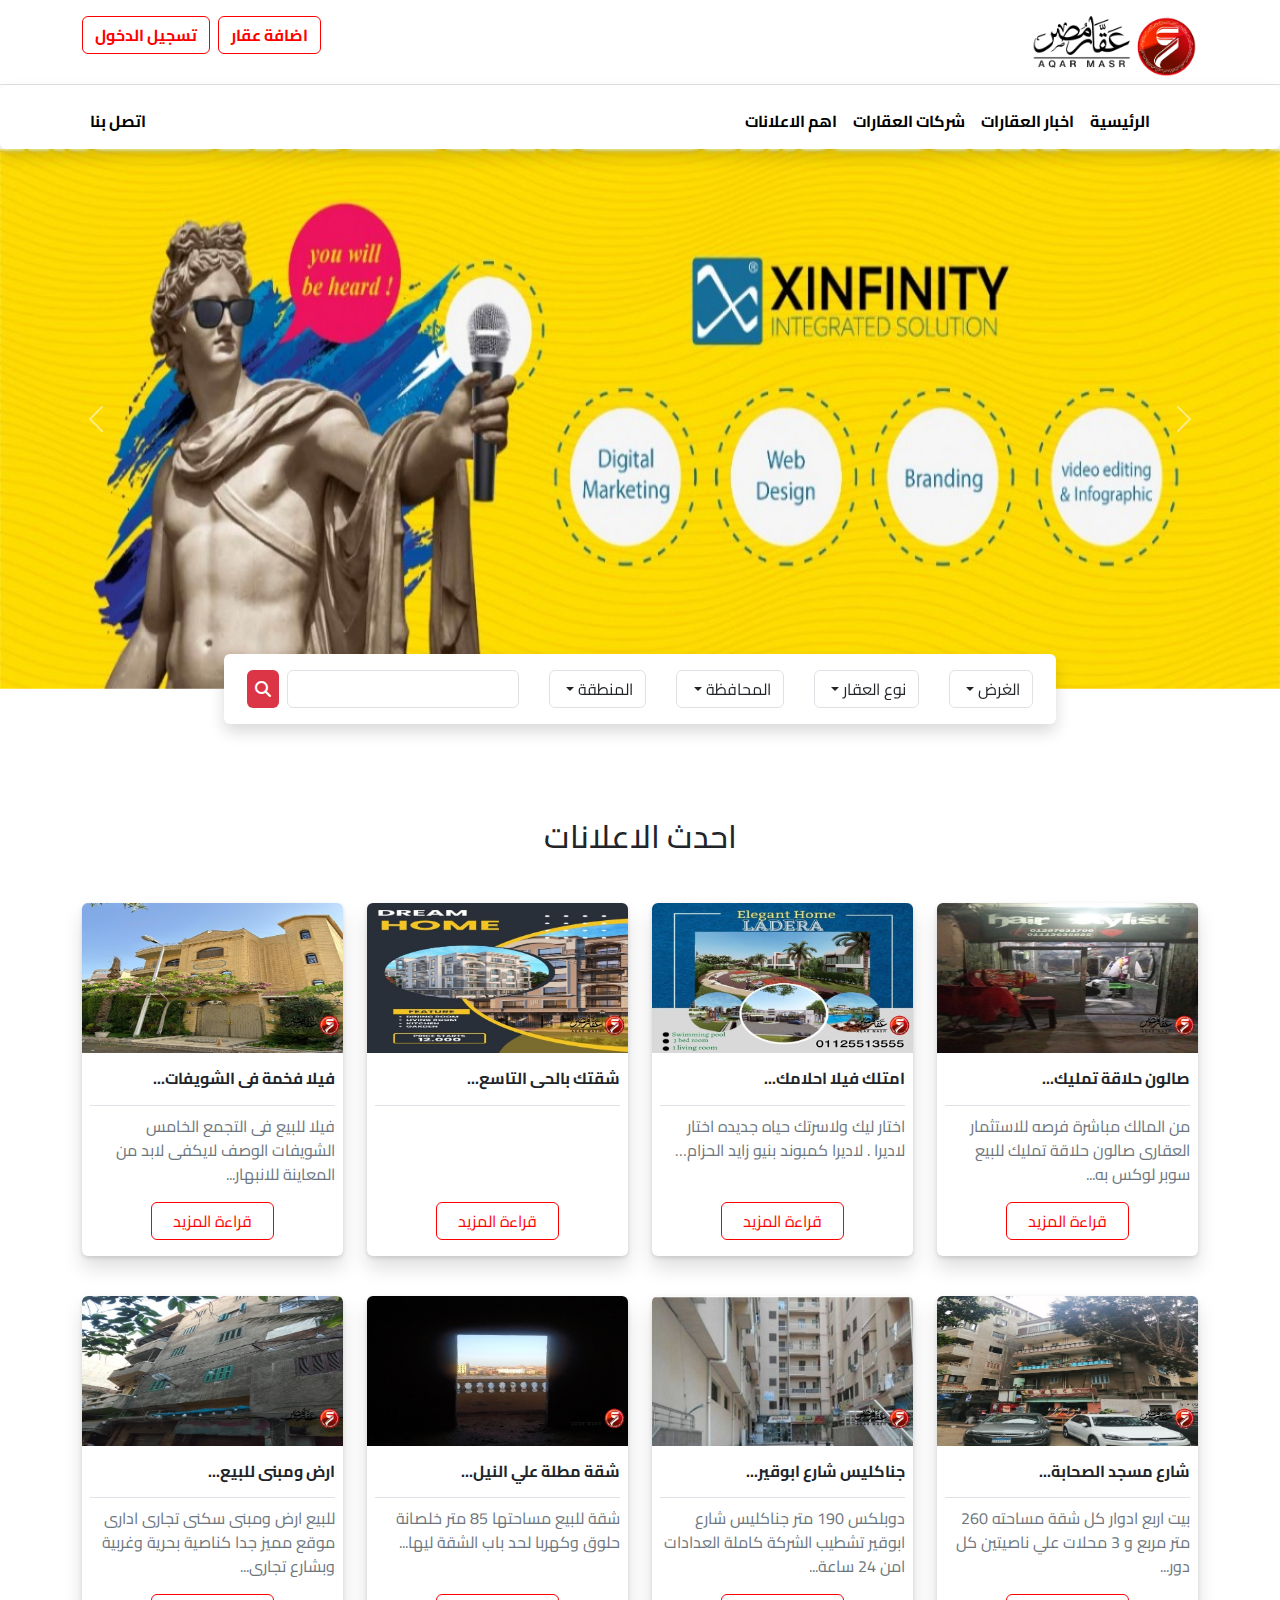
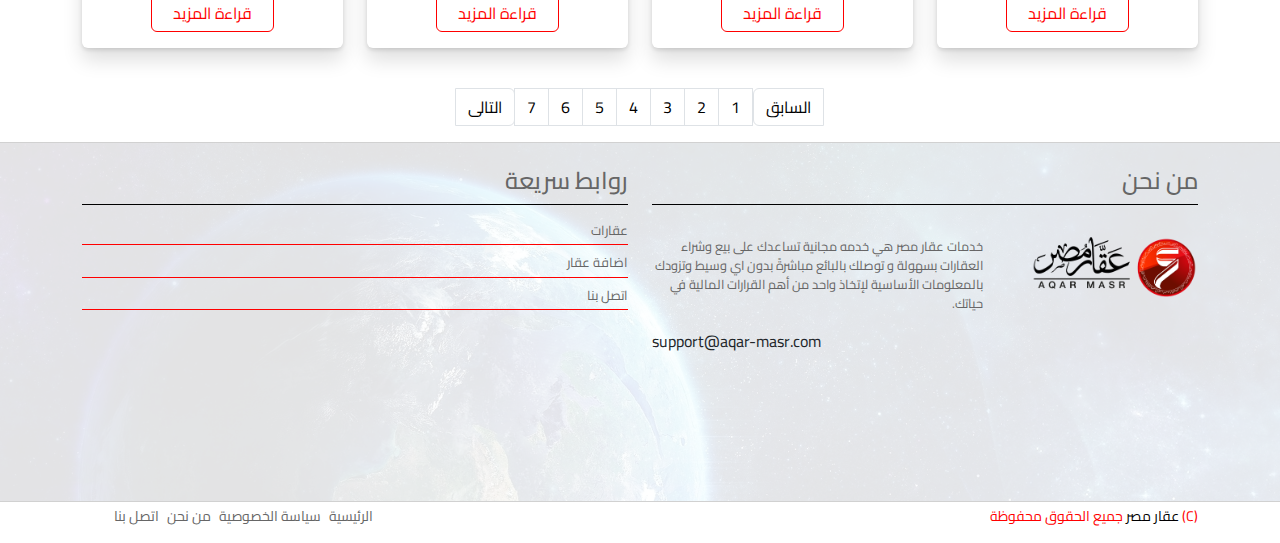
<file: index.html>
<!DOCTYPE html>
<html lang="en">

<head>
    <meta charset="UTF-8">
    <meta name="viewport" content="width=device-width, initial-scale=1.0">
    <link rel="stylesheet" href="./css/bootstrap.min.css">
    <link rel="stylesheet" href="./css/all.min.css">
    <link rel="stylesheet" href="./css/main.css">
    <link rel="preconnect" href="https://fonts.googleapis.com">
    <link rel="preconnect" href="https://fonts.gstatic.com" crossorigin>
    <link
        href="https://fonts.googleapis.com/css2?family=Cairo:wght@200;300;400;500;600;700;800;900;1000&family=Parisienne&display=swap"
        rel="stylesheet">
    <title>عقار مصر | الرئيسية </title>
</head>

<body>
    <!-- Start Header -->
    <div class="header sticky-top bg-white">
        <div class="border-bottom">
            <div class="container">
                <div class="content d-flex justify-content-between pt-3 pb-2">
                  <a href="index.html"><img src="./img/logo.svg" alt=""></a>
                    <ul class="d-flex gap-2 flex-column flex-lg-row flex-md-row p-0">
                      <li><a class="w-100 btn main-btn fw-bold" href="sign-in.html">اضافة عقار</a></li>
                      <li><a class="w-100 btn main-btn fw-bold" href="sign-in.html">تسجيل الدخول</a></li>
                    </ul>
                </div>
            </div>
        </div>
        <nav class="navbar navbar-expand-lg light pt-3 shadow bg-white rounded">
            <div class="container">
              <button class="navbar-toggler" type="button" data-bs-toggle="collapse" data-bs-target="#navbarNav" aria-controls="navbarNav" aria-expanded="false" aria-label="Toggle navigation">
                <span class="navbar-toggler-icon"></span>
              </button>
              <div class="collapse navbar-collapse" id="navbarNav">
                <ul class="navbar-nav fw-bold">
                  <li class="nav-item">
                    <a class="nav-link links" aria-current="page" href="index.html">الرئيسية</a>
                  </li>
                  <li class="nav-item ">
                    <a class="nav-link links" href="real-estate-news.html">اخبار العقارات</a>
                  </li>
                  <li class="nav-item">
                    <a class="nav-link links" href="شركات العقارات.html">شركات العقارات</a>
                  </li>
                  <li class="nav-item">
                    <a class="nav-link links" href="ads.html">اهم الاعلانات</a>
                </li>
                </ul>
                <ul class="call d-flex justify-content-end fw-bold navbar-nav">
                    <li class="nav-item">
                        <a class="nav-link links" href="call-us.html">اتصل بنا</a>
                      </li>
                </ul>
              </div>
            </div>
          </nav>
    </div>
    <!-- End Header -->

    <!-- Start Slider -->
    <div class="slider position-relative">
        <div id="carouselExample" class="carousel slide">
            <div class="carousel-inner">
              <div class="carousel-item active">
                <img src="./img/1.jpeg" class="d-block w-100" style="height: 60vh;" alt="...">
              </div>
              <div class="carousel-item">
                <img src="./img/2.jpeg" class="d-block w-100" style="height: 60vh;" alt="...">
              </div>
              <div class="carousel-item">
                <img src="./img/1.jpeg" class="d-block w-100" style="height: 60vh;" alt="...">
              </div>
            </div>
            <button class="carousel-control-prev" type="button" data-bs-target="#carouselExample" data-bs-slide="prev">
              <span class="carousel-control-prev-icon" aria-hidden="true"></span>
              <span class="visually-hidden">Previous</span>
            </button>
            <button class="carousel-control-next" type="button" data-bs-target="#carouselExample" data-bs-slide="next">
              <span class="carousel-control-next-icon" aria-hidden="true"></span>
              <span class="visually-hidden">Next</span>
            </button>
          </div>
          <form action="" class="form d-flex justify-content-around gap-3 flex-column flex-lg-row flex-md-row shadow bg-white rounded p-3 position-absolute">
            <div class="btn sec-main-btn d-block d-lg-none d-md-none">اضافة عقار جديد</div>
            <div class="dropdown">
              <button class="btn border dropdown-toggle w-100" type="button" id="dropdownMenuButton1" data-bs-toggle="dropdown" aria-expanded="false">
                الغرض
              </button>
              <ul class="dropdown-menu w-100 text-end scrollable-menu" aria-labelledby="dropdownMenuButton1">
                <li><input class="border d-block m-auto" type="search" name="" id=""></li>
                <li><a class="dropdown-item" href="#">بيع</a></li>
                <li><a class="dropdown-item" href="#">شراء</a></li>
                <li><a class="dropdown-item" href="#">ايجار</a></li>
              </ul>
            </div>
            <div class="dropdown">
              <button class="btn border dropdown-toggle w-100" type="button" id="dropdownMenuButton1" data-bs-toggle="dropdown" aria-expanded="false">
                نوع العقار
              </button>
              <ul class="dropdown-menu w-100 text-end scrollable-menu" aria-labelledby="dropdownMenuButton1">
                <li><input class="border d-block m-auto" type="search" name="" id=""></li>
                <li><a class="dropdown-item" href="#">شقق</a></li>
                <li><a class="dropdown-item" href="#">محلات</a></li>
                <li><a class="dropdown-item" href="#">ادارى</a></li>
                <li><a class="dropdown-item" href="#">اراضى</a></li>
                <li><a class="dropdown-item" href="#">مبانى</a></li>
                <li><a class="dropdown-item" href="#">سكن الطلبة</a></li>
              </ul>
            </div>
            <div class="dropdown">
              <button class="btn border dropdown-toggle w-100" type="button" id="dropdownMenuButton1" data-bs-toggle="dropdown" aria-expanded="false">
                المحافظة
              </button>
              <ul class="dropdown-menu w-100 text-end scrollable-menu" aria-labelledby="dropdownMenuButton1">
                <li><input class="border d-block m-auto" type="search" name="" id=""></li>
                <li><a class="dropdown-item" href="#">القاهرة</a></li>
                <li><a class="dropdown-item" href="#">الاسكندرية</a></li>
                <li><a class="dropdown-item" href="#">الاسماعيلية</a></li>
                <li><a class="dropdown-item" href="#">اسوان</a></li>
                <li><a class="dropdown-item" href="#">اسيوط</a></li>
                <li><a class="dropdown-item" href="#">الاقصر</a></li>
                <li><a class="dropdown-item" href="#">البحر الاحمر</a></li>
                <li><a class="dropdown-item" href="#">البحيرة</a></li>
                <li><a class="dropdown-item" href="#">بنى سويف</a></li>
                <li><a class="dropdown-item" href="#">بورسعيد</a></li>
                <li><a class="dropdown-item" href="#">جنوب سيناء</a></li>
                <li><a class="dropdown-item" href="#">شمال سيناء</a></li>
                <li><a class="dropdown-item" href="#">الجيزة</a></li>
                <li><a class="dropdown-item" href="#">الدقهلية</a></li>
                <li><a class="dropdown-item" href="#">دمياط</a></li>
                <li><a class="dropdown-item" href="#">سوهاج</a></li>
                <li><a class="dropdown-item" href="#">السويس</a></li>
                <li><a class="dropdown-item" href="#">الشرقية</a></li>
                <li><a class="dropdown-item" href="#">الغربية</a></li>
                <li><a class="dropdown-item" href="#">الفيوم</a></li>
                <li><a class="dropdown-item" href="#">القليوبية</a></li>
                <li><a class="dropdown-item" href="#">قنا</a></li>
                <li><a class="dropdown-item" href="#">كفر الشيخ</a></li>
                <li><a class="dropdown-item" href="#">مطروح</a></li>
                <li><a class="dropdown-item" href="#">المنوفية</a></li>
                <li><a class="dropdown-item" href="#">المنيا</a></li>
                <li><a class="dropdown-item" href="#">الوادى الجديد</a></li>
              </ul>
            </div>
            <div class="dropdown">
              <button class="btn border dropdown-toggle w-100" type="button" id="dropdownMenuButton1" data-bs-toggle="dropdown" aria-expanded="false">
                المنطقة
              </button>
              <ul class="dropdown-menu w-100 text-end scrollable-menu" aria-labelledby="dropdownMenuButton1">
                <li><input class="border d-block m-auto" type="search" name="" id=""></li>
                <li><a class="dropdown-item" href="#"></a></li>
                <li><a class="dropdown-item" href="#"></a></li>
                <li><a class="dropdown-item" href="#"></a></li>
                <li><a class="dropdown-item" href="#"></a></li>
                <li><a class="dropdown-item" href="#"></a></li>
                <li><a class="dropdown-item" href="#"></a></li>
              </ul>
            </div>
            <div class="search d-flex gap-2">
              <input class="border rounded pe-2" type="search" name="" id="">
              <a class="p-2 rounded bg-danger pill text-white d-flex align-items-center" href=""><i class="fa-solid fa-magnifying-glass"></i></a>
            </div>
          </form>
    </div>
    <!-- End Slider -->

    <!-- Start Advertisement -->
    <div class="advertisement">
      <div class="container">
        <h2 class="text-center mb-5">احدث الاعلانات</h2>
        <div class="row">
          <div class="col-md-6 col-lg-3 mb-4">
            <div class="feat mb-3 rounded">
              <img class="mb-3 rounded-top" src="./img/adv-1.jpeg" alt="">
              <div class="title ps-2 pe-2 pb-3">
                <h4 class="fs-6 pb-3 mb-2 border-bottom fw-bold">صالون حلاقة تمليك...</h4>
                <p class="text-secondary">من المالك مباشرة فرصه للاستثمار العقارى صالون حلاقة تمليك للبيع سوبر لوكس به...</p>
                <div class=" d-block m-auto w-50">
                  <a class="d-block m-auto btn main-btn" href="info.html">قراءة المزيد</a>
                </div>
              </div>
            </div>
          </div>
          <div class="col-md-6 col-lg-3 mb-4">
            <div class="feat mb-3 rounded">
              <img class="mb-3 rounded-top" src="./img/adv-2.jpeg" alt="">
              <div class="title ps-2 pe-2 pb-3">
                <h4 class="fs-6 pb-3 mb-2 border-bottom fw-bold">امتلك فيلا احلامك...</h4>
                <p class="text-secondary">اختار ليك ولاسرتك حياه جديده اختار لاديرا . لاديرا كمبوند بنيو زايد الحزام…</p>
                <div class="d-block m-auto w-50">
                  <a class="d-block m-auto btn main-btn" href="info.html">قراءة المزيد</a>
                </div>
              </div>
            </div>
          </div>
          <div class="col-md-6 col-lg-3 mb-4">
            <div class="feat mb-3 rounded">
              <img class="mb-3 rounded-top" src="./img/adv-3.jpeg" alt="">
              <div class="title ps-2 pe-2 pb-3">
                <h4 class="fs-6 pb-3 mb-2 border-bottom fw-bold">شقتك بالحى التاسع...</h4>
                <p class="text-secondary"></p>
                <div class="d-block m-auto w-50">
                  <a class="d-block m-auto btn main-btn" href="info.html">قراءة المزيد</a>
                </div>
              </div>
            </div>
          </div>
          <div class="col-md-6 col-lg-3 mb-4">
            <div class="feat mb-3 rounded">
              <img class="mb-3 rounded-top" src="./img/adv-4.jpeg" alt="">
              <div class="title ps-2 pe-2 pb-3">
                <h4 class="fs-6 pb-3 mb-2 border-bottom fw-bold">فيلا فخمة فى الشويفات...</h4>
                <p class="text-secondary">فيلا للبيع فى التجمع الخامس الشويفات الوصف لايكفى لابد من المعاينة للانبهار...</p>
                <div class="d-block m-auto w-50">
                  <a class="d-block m-auto btn main-btn" href="info.html">قراءة المزيد</a>
                </div>
              </div>
            </div>
          </div>
          <div class="col-md-6 col-lg-3 mb-4">
            <div class="feat mb-3 rounded">
              <img class="mb-3 rounded-top" src="./img/adv-5.jpeg" alt="">
              <div class="title ps-2 pe-2 pb-3">
                <h4 class="fs-6 pb-3 mb-2 border-bottom fw-bold">شارع مسجد الصحابة...</h4>
                <p class="text-secondary">بيت اربع ادوار كل شقة مساحته 260 متر  مربع و 3 محلات علي ناصيتين كل دور...</p>
                <div class="d-block m-auto w-50">
                  <a class="d-block m-auto btn main-btn" href="info.html">قراءة المزيد</a>
                </div>
              </div>
            </div>
          </div>
          <div class="col-md-6 col-lg-3 mb-4">
            <div class="feat mb-3 rounded">
              <img class="mb-3 rounded-top" src="./img/adv-6.jpeg" alt="">
              <div class="title ps-2 pe-2 pb-3">
                <h4 class="fs-6 pb-3 mb-2 border-bottom fw-bold">جناكليس شارع ابوقير...</h4>
                <p class="text-secondary">دوبلكس 190 متر جناكليس شارع ابوقير تشطيب الشركة كاملة العدادات امن 24 ساعة...</p>
                <div class="d-block m-auto w-50">
                  <a class="d-block m-auto btn main-btn" href="info.html">قراءة المزيد</a>
                </div>
              </div>
            </div>
          </div>
          <div class="col-md-6 col-lg-3 mb-4">
            <div class="feat mb-3 rounded">
              <img class="mb-3 rounded-top" src="./img/adv-7.jpeg" alt="">
              <div class="title ps-2 pe-2 pb-3">
                <h4 class="fs-6 pb-3 mb-2 border-bottom fw-bold">شقة مطلة علي النيل...</h4>
                <p class="text-secondary">شقة للبيع مساحتها 85 متر خلصانة حلوق وكهربا لحد باب الشقة ليها...</p>
                <div class="d-block m-auto w-50">
                  <a class="d-block m-auto btn main-btn" href="info.html">قراءة المزيد</a>
                </div>
              </div>
            </div>
          </div>
          <div class="col-md-6 col-lg-3 mb-4">
            <div class="feat mb-3 rounded">
              <img class="mb-3 rounded-top" src="./img/adv-8.jpeg" alt="">
              <div class="title ps-2 pe-2 pb-3">
                <h4 class="fs-6 pb-3 mb-2 border-bottom fw-bold">ارض ومبنى للبيع...</h4>
                <p class="text-secondary">للبيع ارض ومبنى سكنى تجارى ادارى موقع مميز جدا كناصية بحرية وغربية وبشارع تجارى...</p>
                <div class="d-block m-auto w-50">
                  <a class="d-block m-auto btn main-btn" href="info.html">قراءة المزيد</a>
                </div>
              </div>
            </div>
          </div>
        </div>
        <nav aria-label="Page navigation example">
          <ul class="pagination p-0 justify-content-center">
            <li class="page-item">
              <a class="pagin page-link" href="#">السابق</a>
            </li>
            <li class="page-item"><a class="pagin page-link" href="#">1</a></li>
            <li class="page-item"><a class="pagin page-link" href="#">2</a></li>
            <li class="page-item"><a class="pagin page-link" href="#">3</a></li>
            <li class="page-item"><a class="pagin page-link" href="#">4</a></li>
            <li class="page-item"><a class="pagin page-link" href="#">5</a></li>
            <li class="page-item"><a class="pagin page-link" href="#">6</a></li>
            <li class="page-item"><a class="pagin page-link" href="#">7</a></li>
            <li class="page-item">
              <a class="pagin page-link" href="#">التالى</a>
            </li>
          </ul>
        </nav>
      </div>
    </div>

    <!-- Start Footer -->
    <div class="footer position-relative">
      <div class="footer-area pt-3 position-absolute top-0 left-0 w-100 h-100">
        <div class="container">
          <div class="row">
            <div class="col-md-6 col-md-6 mb-4 m-lg-0 m-md-0">
              <div class="info">
                <h4 class="border-bottom border-black pt-2 pb-2">من نحن</h4>
                <div class="box pt-4 d-flex align-items-start gap-5">
                  <img src="./img/logo.svg" alt="">
                  <div class="my-info d-flex flex-column fs-6">
                    <p>خدمات عقار مصر هي خدمه مجانية تساعدك على بيع وشراء العقارات بسهولة و توصلك بالبائع مباشرةً بدون اي وسيط  وتزودك بالمعلومات الأساسية لإتخاذ واحد من أهم القرارات المالية في حياتك.</p>
                    <span class="text-start">support@aqar-masr.com</span>
                  </div>
                </div>
              </div>
            </div>
            <div class="col-md-6 col-md-6">
              <div class="info pb-3">
                <h4 class="border-bottom border-black pt-2 pb-2">روابط سريعة</h4>
                <ul class="pt-2 ps-0 pe-0">
                  <li><a class="d-block mb-2 pb-1" href="#">عقارات</a></li>
                  <li><a class="d-block mb-2 pb-1" href="sign-in.html">اضافة عقار</a></li>
                  <li><a class="d-block mb-2 pb-1" href="call-us.html">اتصل بنا</a></li>
                </ul>
              </div>
            </div>
          </div>
        </div>
      </div>
    </div>
    <div class="foot">
      <div class="container">
        <div class="row gap-0">
          <div class="col-lg-6 col-md-6">
            <p class="foot-1">(C) <span class="text-black">عقار مصر</span> جميع الحقوق محفوظة</p>
          </div>
          <div class="col-lg-6 col-md-6">
            <ul class="m-0 d-flex gap-2 justify-content-end">
              <li><a href="index.html">الرئيسية</a></li>
              <li><a href="#">سياسة الخصوصية</a></li>
              <li><a href="#">من نحن</a></li>
              <li><a href="call-us.html">اتصل بنا</a></li>
            </ul>
          </div>
        </div>
      </div>
    </div>
    <!-- End Footer -->
    <!-- End Advertisement -->
    <script src="./js/bootstrap.bundle.min.js"></script>
    <script src="./js/main.js"></script>
</body>

</html>
</file>
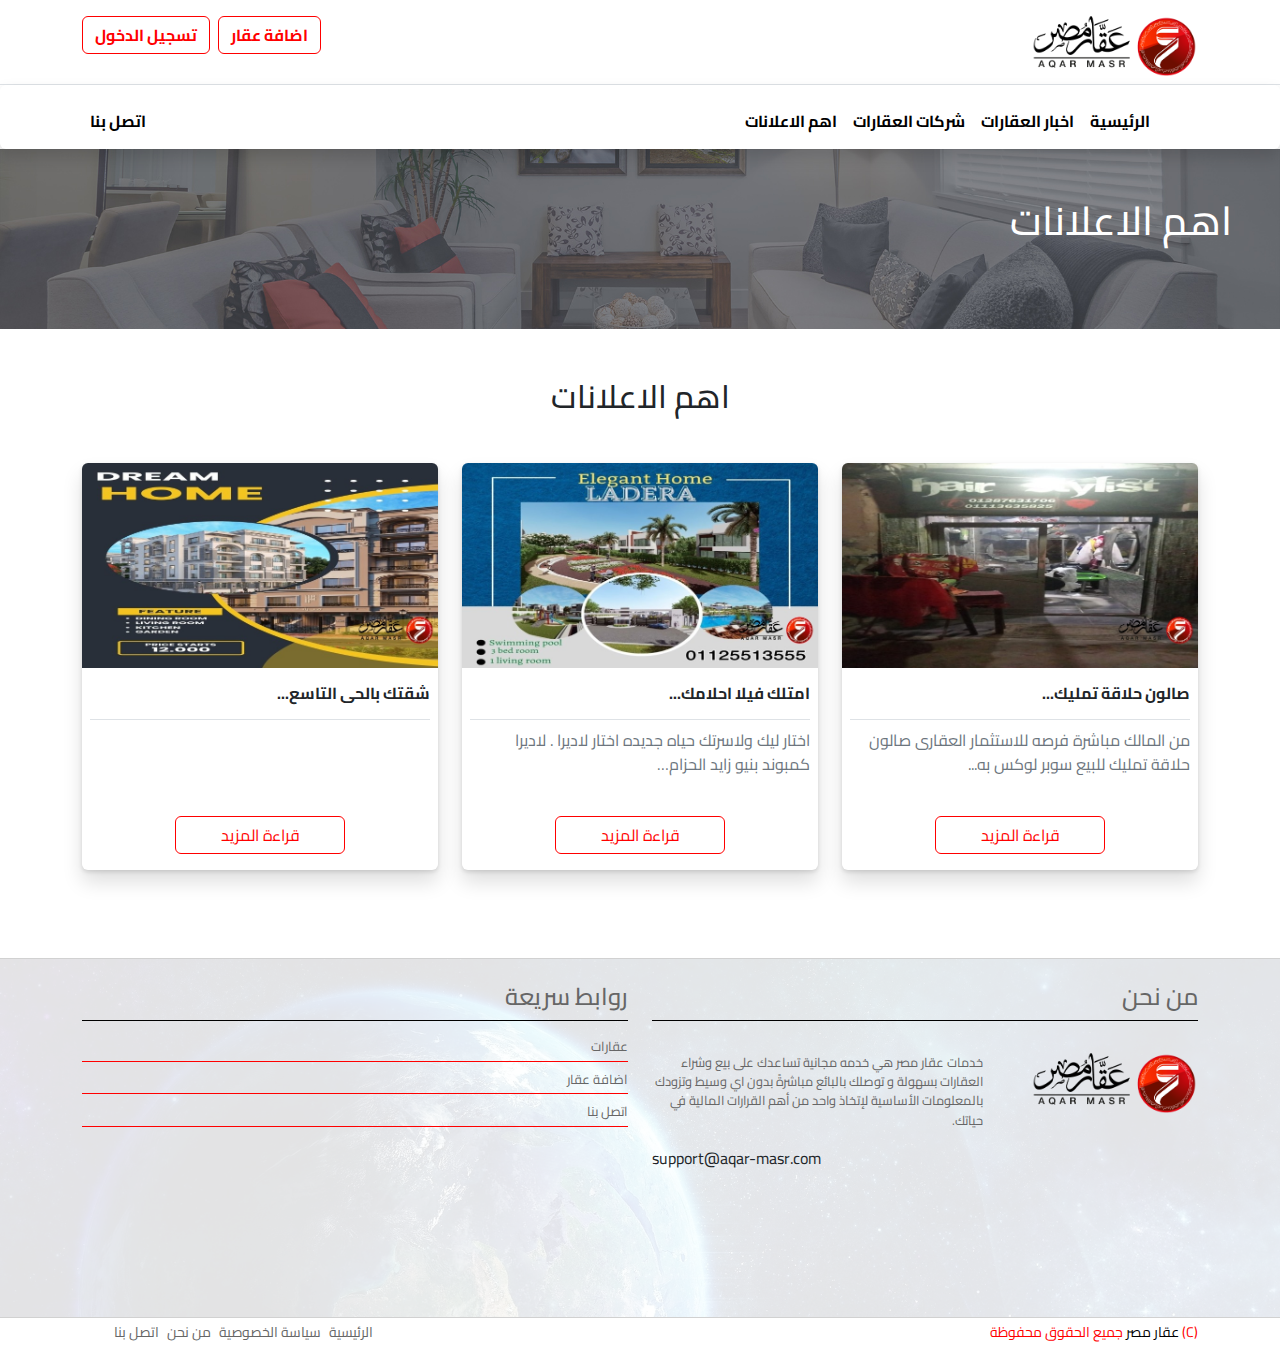
<file: ads.html>
<!DOCTYPE html>
<html lang="en">

<head>
    <meta charset="UTF-8">
    <meta name="viewport" content="width=device-width, initial-scale=1.0">
    <link rel="stylesheet" href="./css/bootstrap.min.css">
    <link rel="stylesheet" href="./css/all.min.css">
    <link rel="stylesheet" href="./css/main.css">
    <link rel="preconnect" href="https://fonts.googleapis.com">
    <link rel="preconnect" href="https://fonts.gstatic.com" crossorigin>
    <link
        href="https://fonts.googleapis.com/css2?family=Cairo:wght@200;300;400;500;600;700;800;900;1000&family=Parisienne&display=swap"
        rel="stylesheet">
    <title>عقار مصر | تسجيل الدخول </title>
</head>

<body>
    <!-- Start Header -->
    <div class="header sticky-top bg-white">
            <div class="border-bottom">
                <div class="container">
                    <div class="content d-flex justify-content-between pt-3 pb-2">
                    <a href="index.html"><img src="./img/logo.svg" alt=""></a>
                        <ul class="d-flex gap-2 flex-column flex-lg-row flex-md-row p-0">
                        <li><a class="w-100 btn main-btn fw-bold" href="sign-in.html">اضافة عقار</a></li>
                        <li><a class="w-100 btn main-btn fw-bold" href="sign-in.html">تسجيل الدخول</a></li>
                        </ul>
                    </div>
                </div>
            </div>
            <nav class="navbar navbar-expand-lg light pt-3 shadow bg-white rounded">
                <div class="container">
                <button class="navbar-toggler" type="button" data-bs-toggle="collapse" data-bs-target="#navbarNav" aria-controls="navbarNav" aria-expanded="false" aria-label="Toggle navigation">
                    <span class="navbar-toggler-icon"></span>
                </button>
                <div class="collapse navbar-collapse" id="navbarNav">
                    <ul class="navbar-nav fw-bold">
                    <li class="nav-item">
                        <a class="nav-link links" aria-current="page" href="index.html">الرئيسية</a>
                    </li>
                    <li class="nav-item ">
                        <a class="nav-link links" href="real-estate-news.html">اخبار العقارات</a>
                    </li>
                    <li class="nav-item">
                        <a class="nav-link links" href="شركات العقارات.html">شركات العقارات</a>
                    </li>
                    <li class="nav-item">
                        <a class="nav-link links" href="ads.html">اهم الاعلانات</a>
                    </li>
                    </ul>
                    <ul class="call d-flex justify-content-end fw-bold navbar-nav">
                        <li class="nav-item">
                            <a class="nav-link links" href="call-us.html">اتصل بنا</a>
                        </li>
                    </ul>
                </div>
                </div>
            </nav>
    </div>
    <!-- End Header -->

    <!-- Start Ads -->
    <div class="back-gr">
        <h1 class="pe-5 pt-5 text-white">اهم الاعلانات</h1>
    </div>
    
    <div class="ads mt-5 mb-5">
        <div class="container">
            <h2 class="text-center mb-5">اهم الاعلانات</h2>
            <div class="row">
                <div class="col-md-6 col-lg-4 mb-4">
                        <div class="feat mb-3 rounded">
                        <img class="mb-3 rounded-top" src="./img/adv-1.jpeg" alt="">
                        <div class="title ps-2 pe-2 pb-3">
                            <h4 class="fs-6 pb-3 mb-2 border-bottom fw-bold">صالون حلاقة تمليك...</h4>
                            <p class="text-secondary">من المالك مباشرة فرصه للاستثمار العقارى صالون حلاقة تمليك للبيع سوبر لوكس به...</p>
                            <div class=" d-block m-auto w-50">
                            <a class="d-block m-auto btn main-btn" href="info.html">قراءة المزيد</a>
                            </div>
                        </div>
                        </div>
                    </div>
                    <div class="col-md-6 col-lg-4 mb-4">
                        <div class="feat mb-3 rounded">
                        <img class="mb-3 rounded-top" src="./img/adv-2.jpeg" alt="">
                        <div class="title ps-2 pe-2 pb-3">
                            <h4 class="fs-6 pb-3 mb-2 border-bottom fw-bold">امتلك فيلا احلامك...</h4>
                            <p class="text-secondary">اختار ليك ولاسرتك حياه جديده اختار لاديرا . لاديرا كمبوند بنيو زايد الحزام…</p>
                            <div class="d-block m-auto w-50">
                            <a class="d-block m-auto btn main-btn" href="info.html">قراءة المزيد</a>
                            </div>
                        </div>
                        </div>
                    </div>
                    <div class="col-md-6 col-lg-4 mb-4">
                        <div class="feat mb-3 rounded">
                        <img class="mb-3 rounded-top" src="./img/adv-3.jpeg" alt="">
                        <div class="title ps-2 pe-2 pb-3">
                            <h4 class="fs-6 pb-3 mb-2 border-bottom fw-bold">شقتك بالحى التاسع...</h4>
                            <p class="text-secondary"></p>
                            <div class="d-block m-auto w-50">
                            <a class="d-block m-auto btn main-btn" href="info.html">قراءة المزيد</a>
                            </div>
                        </div>
                        </div>
                    </div>
            </div>
        </div>
    </div>
    <!-- End Ads -->

    <!-- Start Footer -->
    <div class="footer position-relative">
        <div class="footer-area pt-3 position-absolute top-0 left-0 w-100 h-100">
        <div class="container">
            <div class="row">
                <div class="col-md-6 col-md-6 mb-4 m-lg-0 m-md-0">
                <div class="info">
                    <h4 class="border-bottom border-black pt-2 pb-2">من نحن</h4>
                    <div class="box pt-4 d-flex align-items-start gap-5">
                    <img src="./img/logo.svg" alt="">
                    <div class="my-info d-flex flex-column fs-6">
                        <p>خدمات عقار مصر هي خدمه مجانية تساعدك على بيع وشراء العقارات بسهولة و توصلك بالبائع مباشرةً بدون اي وسيط  وتزودك بالمعلومات الأساسية لإتخاذ واحد من أهم القرارات المالية في حياتك.</p>
                        <span class="text-start">support@aqar-masr.com</span>
                    </div>
                    </div>
                </div>
                </div>
                <div class="col-md-6 col-md-6">
                <div class="info pb-3">
                    <h4 class="border-bottom border-black pt-2 pb-2">روابط سريعة</h4>
                    <ul class="pt-2 ps-0 pe-0">
                        <li><a class="d-block mb-2 pb-1" href="#">عقارات</a></li>
                        <li><a class="d-block mb-2 pb-1" href="sign-in.html">اضافة عقار</a></li>
                        <li><a class="d-block mb-2 pb-1" href="call-us.html">اتصل بنا</a></li>
                    </ul>
                </div>
                </div>
            </div>
            </div>
        </div>
        </div>
        <div class="foot">
        <div class="container">
            <div class="row gap-0">
            <div class="col-lg-6 col-md-6">
                <p class="foot-1">(C) <span class="text-black">عقار مصر</span> جميع الحقوق محفوظة</p>
            </div>
            <div class="col-lg-6 col-md-6">
                <ul class="m-0 d-flex gap-2 justify-content-end">
                <li><a href="index.html">الرئيسية</a></li>
                <li><a href="#">سياسة الخصوصية</a></li>
                <li><a href="#">من نحن</a></li>
                <li><a href="call-us.html">اتصل بنا</a></li>
                </ul>
            </div>
            </div>
        </div>
    </div>
    <!-- End Footer -->
    <script src="./js/bootstrap.bundle.min.js"></script>
    <script src="./js/all.min.js"></script>
    <script src="./js/main.js"></script>
</body>

</html>
</file>
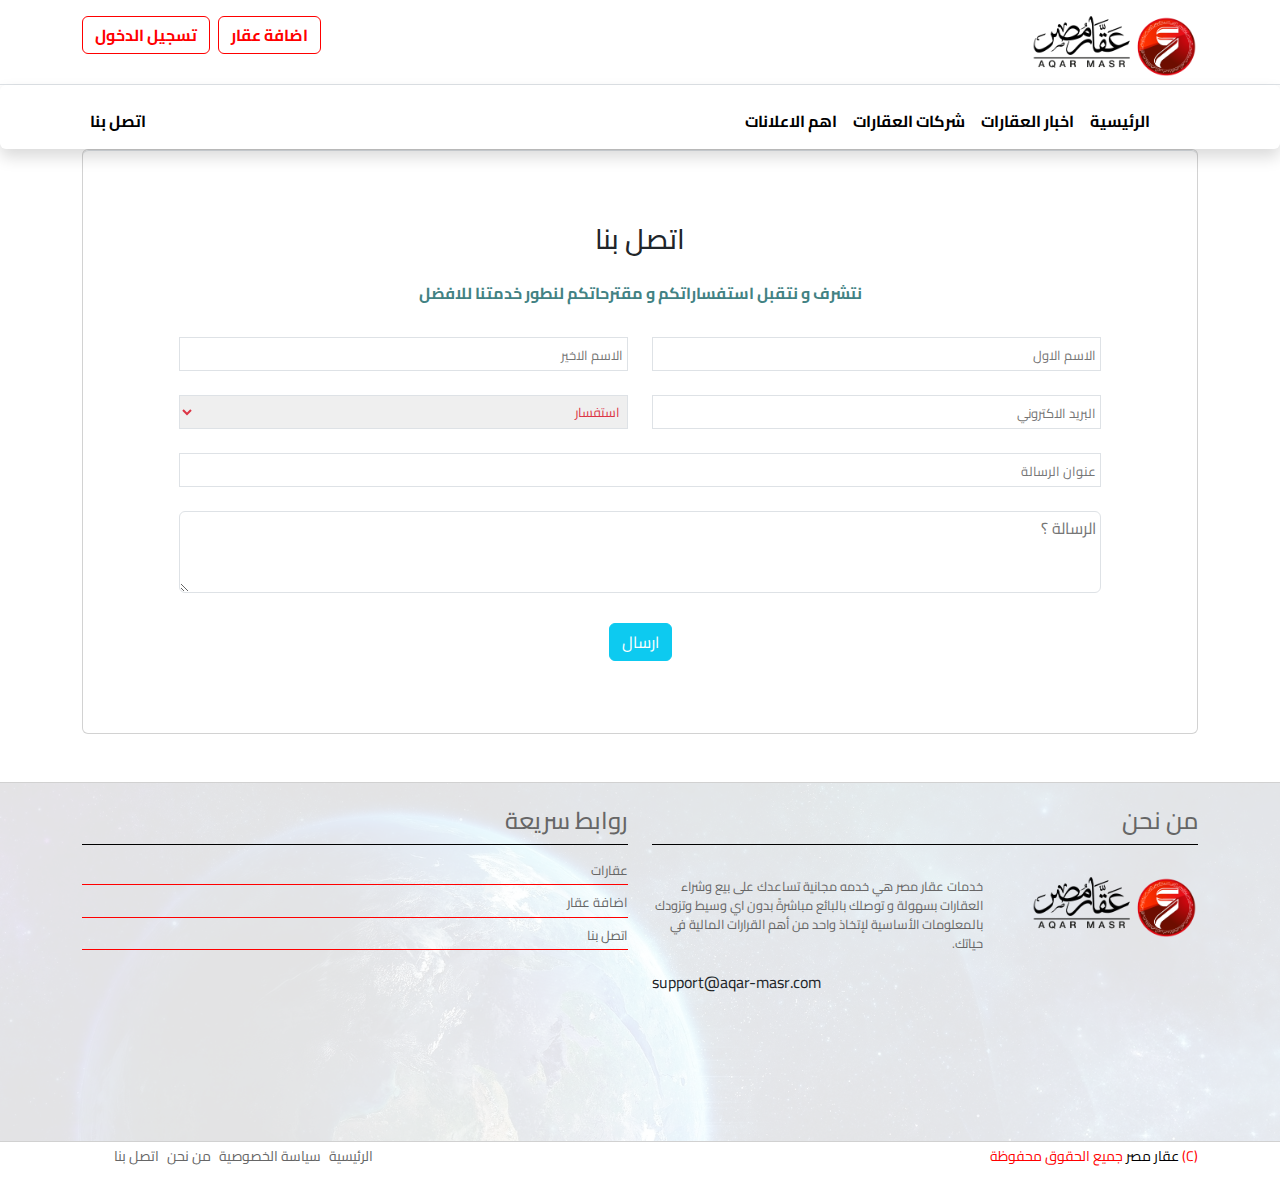
<file: call-us.html>
<!DOCTYPE html>
<html lang="en">

<head>
    <meta charset="UTF-8">
    <meta name="viewport" content="width=device-width, initial-scale=1.0">
    <link rel="stylesheet" href="./css/bootstrap.min.css">
    <link rel="stylesheet" href="./css/all.min.css">
    <link rel="stylesheet" href="./css/main.css">
    <link rel="preconnect" href="https://fonts.googleapis.com">
    <link rel="preconnect" href="https://fonts.gstatic.com" crossorigin>
    <link
        href="https://fonts.googleapis.com/css2?family=Cairo:wght@200;300;400;500;600;700;800;900;1000&family=Parisienne&display=swap"
        rel="stylesheet">
    <title>عقار مصر | اتصل بنا </title>
</head>

<body>
    <!-- Start Header -->
    <div class="header sticky-top bg-white">
        <div class="border-bottom">
            <div class="container">
                <div class="content d-flex justify-content-between pt-3 pb-2">
                  <a href="index.html"><img src="./img/logo.svg" alt=""></a>
                    <ul class="d-flex gap-2 flex-column flex-lg-row flex-md-row p-0">
                      <li><a class="w-100 btn main-btn fw-bold" href="sign-in.html">اضافة عقار</a></li>
                      <li><a class="w-100 btn main-btn fw-bold" href="sign-in.html">تسجيل الدخول</a></li>
                    </ul>
                </div>
            </div>
        </div>
        <nav class="navbar navbar-expand-lg light pt-3 shadow bg-white rounded">
            <div class="container">
              <button class="navbar-toggler" type="button" data-bs-toggle="collapse" data-bs-target="#navbarNav" aria-controls="navbarNav" aria-expanded="false" aria-label="Toggle navigation">
                <span class="navbar-toggler-icon"></span>
              </button>
              <div class="collapse navbar-collapse" id="navbarNav">
                <ul class="navbar-nav fw-bold">
                  <li class="nav-item">
                    <a class="nav-link links" aria-current="page" href="index.html">الرئيسية</a>
                  </li>
                  <li class="nav-item ">
                    <a class="nav-link links" href="real-estate-news.html">اخبار العقارات</a>
                  </li>
                  <li class="nav-item">
                    <a class="nav-link links" href="شركات العقارات.html">شركات العقارات</a>
                  </li>
                  <li class="nav-item">
                    <a class="nav-link links" href="ads.html">اهم الاعلانات</a>
                </li>
                </ul>
                <ul class="call d-flex justify-content-end fw-bold navbar-nav">
                    <li class="nav-item">
                        <a class="nav-link links" href="call-us.html">اتصل بنا</a>
                      </li>
                </ul>
              </div>
            </div>
          </nav>
    </div>
    <!-- End Header -->

    <!--Start Call Us -->
    <div class="call-us">
        <div class="container">
            <div class="text-center dark-grey-text mb-5">
                <div class="card">
                    <div class="card-body rounded-top border-top p-5">
                        <h3 class="font-weight-bold my-4">اتصل بنا</h3>
                        <p class="font-weight-light mx-auto mb-4 pb-2" style="color: #428283;font-weight: bold;">نتشرف و نتقبل استفساراتكم و مقترحاتكم لنطور خدمتنا للافضل</p>
                        <form class="mb-4 mx-md-5 contact">
                                <input type="hidden">
                            <div class="row">
                                <div class="col-md-6 mb-4">
                                    <input type="text" class="w-100 p-1 border" placeholder="الاسم الاول">
                                </div>
                                <div class="col-md-6 mb-4">
                                    <input type="text" class="w-100 p-1 border" placeholder="الاسم الاخير">
                                </div>
                            </div>
                            <div class="row">
                                <div class="col-md-6 mb-4">
                                <input type="email" class="w-100 p-1 border" placeholder="البريد الاكتروني">
                                </div>
                                <div class="col-md-6 mb-4">
                                    <select class="w-100 border text-danger" aria-label="Default select example">
                                        <option value="1" selected>استفسار</option>
                                        <option value="2">اقتراح</option>
                                        <option value="3">اخر</option>
                                      </select>
                                </div>
                            </div>
                            <div class="row">
                                <div class="col-md-12 mb-4">
                                <input type="text" class="w-100 p-1 border" placeholder="عنوان الرسالة">
                                </div>
                            </div>
                            <div class="row">
                                <div class="col-md-12">
                                <div class="form-group mb-4">
                                    <textarea class="rounded w-100 p-1 border" id="message" rows="3" placeholder="الرسالة ؟" name="message" required class="" ></textarea>
                                </div>
                                <div class="text-center">
                                    <button type="submit" class="btn btn-info btn-md text-white">ارسال</button>
                                </div>
                                </div>
                            </div>
                        </form>
                    </div>
                </div>
            </div>
        </div>
    </div>
  <!-- End Call Us-->

    <!-- Start Footer -->
    <div class="footer position-relative">
      <div class="footer-area pt-3 position-absolute top-0 left-0 w-100 h-100">
        <div class="container">
          <div class="row">
            <div class="col-md-6 col-md-6 mb-4 m-lg-0 m-md-0">
              <div class="info">
                <h4 class="border-bottom border-black pt-2 pb-2">من نحن</h4>
                <div class="box pt-4 d-flex align-items-start gap-5">
                  <img src="./img/logo.svg" alt="">
                  <div class="my-info d-flex flex-column fs-6">
                    <p>خدمات عقار مصر هي خدمه مجانية تساعدك على بيع وشراء العقارات بسهولة و توصلك بالبائع مباشرةً بدون اي وسيط  وتزودك بالمعلومات الأساسية لإتخاذ واحد من أهم القرارات المالية في حياتك.</p>
                    <span class="text-start">support@aqar-masr.com</span>
                  </div>
                </div>
              </div>
            </div>
            <div class="col-md-6 col-md-6">
              <div class="info pb-3">
                <h4 class="border-bottom border-black pt-2 pb-2">روابط سريعة</h4>
                <ul class="pt-2 ps-0 pe-0">
                  <li><a class="d-block mb-2 pb-1" href="#">عقارات</a></li>
                  <li><a class="d-block mb-2 pb-1" href="sign-in.html">اضافة عقار</a></li>
                  <li><a class="d-block mb-2 pb-1" href="call-us.html">اتصل بنا</a></li>
                </ul>
              </div>
            </div>
          </div>
        </div>
      </div>
    </div>
    <div class="foot">
      <div class="container">
        <div class="row gap-0">
          <div class="col-lg-6 col-md-6">
            <p class="foot-1">(C) <span class="text-black">عقار مصر</span> جميع الحقوق محفوظة</p>
          </div>
          <div class="col-lg-6 col-md-6">
            <ul class="m-0 d-flex gap-2 justify-content-end">
              <li><a href="index.html">الرئيسية</a></li>
              <li><a href="#">سياسة الخصوصية</a></li>
              <li><a href="#">من نحن</a></li>
              <li><a href="call-us.html">اتصل بنا</a></li>
            </ul>
          </div>
        </div>
      </div>
    </div>
    <!-- End Footer -->
    <script src="./js/bootstrap.bundle.min.js"></script>
    <script src="./js/all.min.js"></script>
    <script src="./js/main.js"></script>
</body>

</html>
</file>
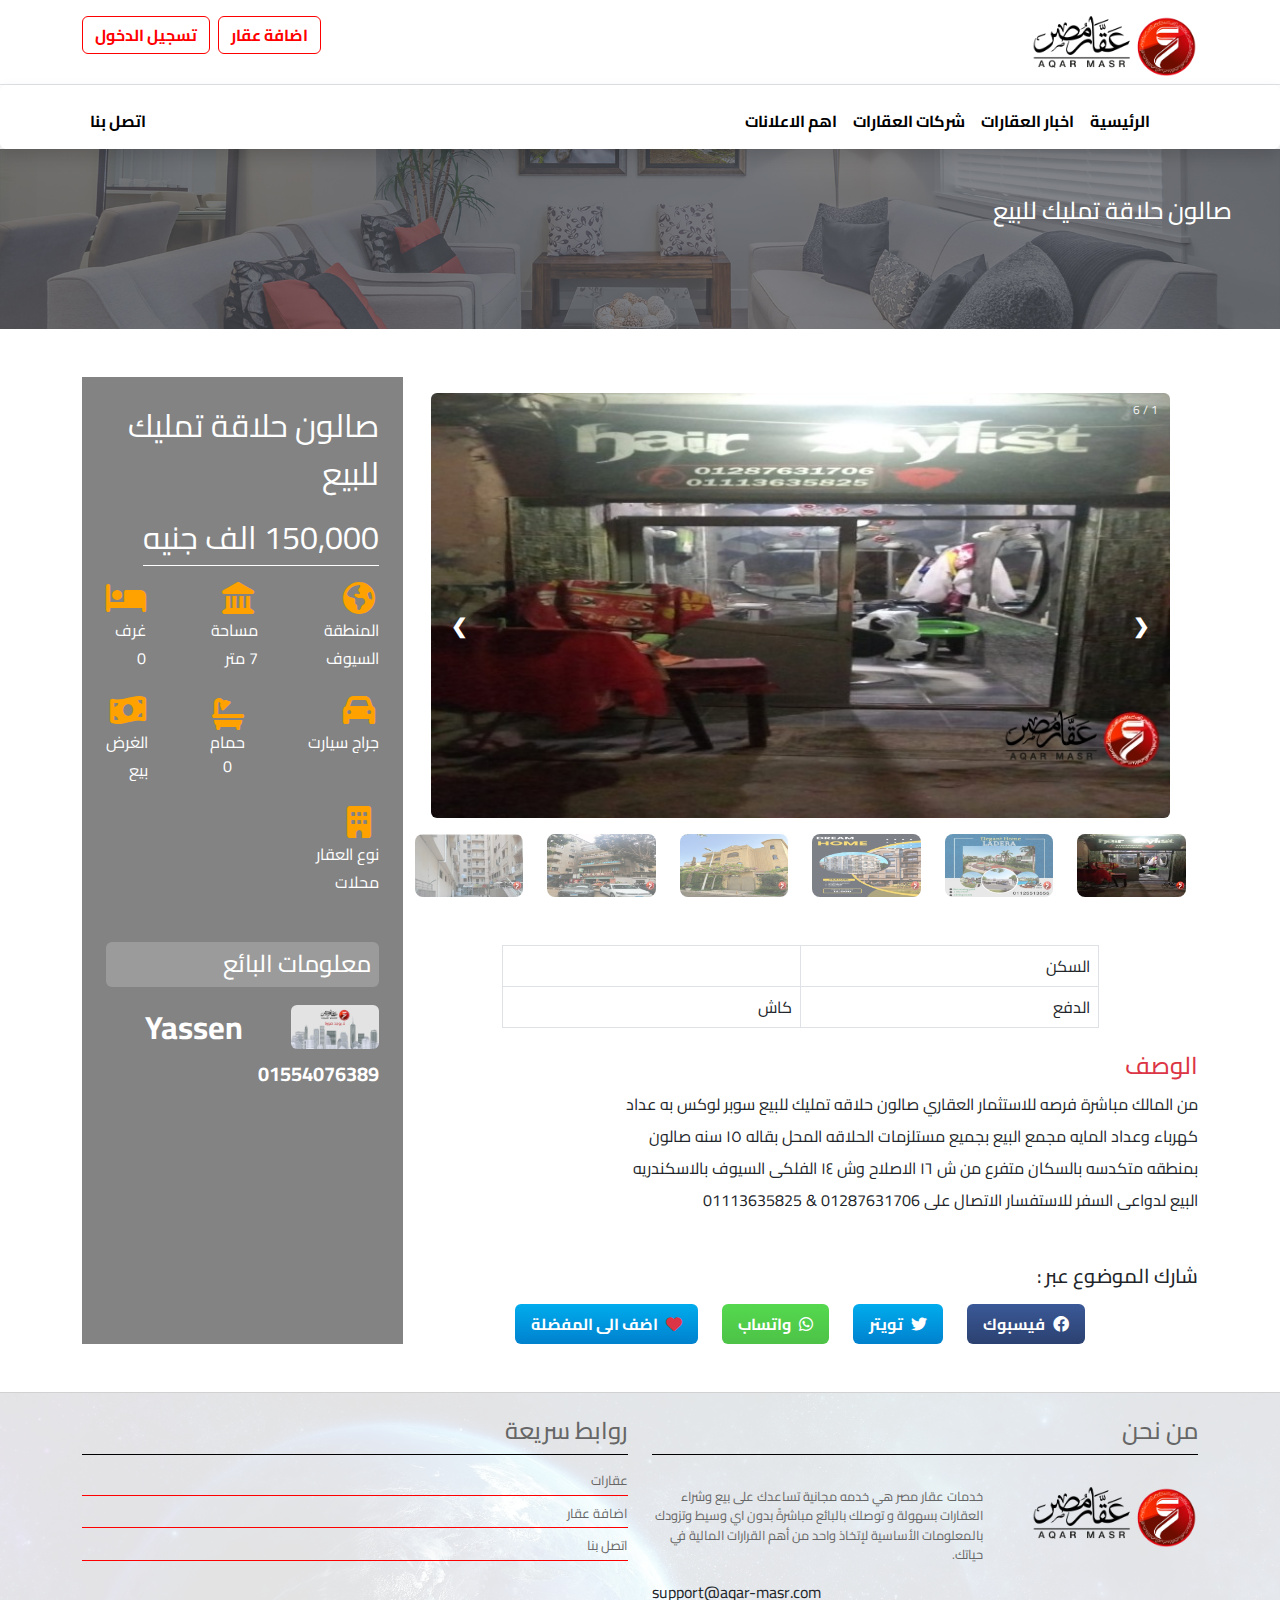
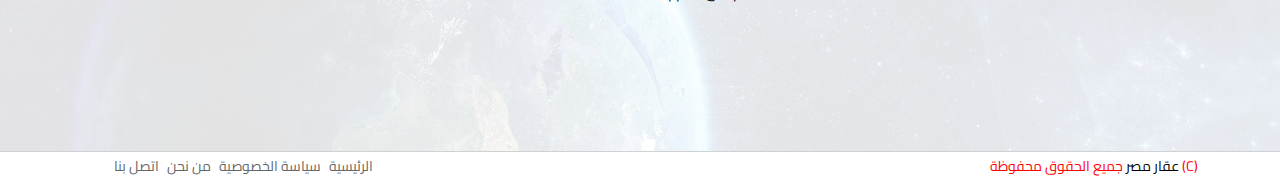
<file: info.html>
<!DOCTYPE html>
<html lang="en">

<head>
    <meta charset="UTF-8">
    <meta name="viewport" content="width=device-width, initial-scale=1.0">
    <link rel="stylesheet" href="./css/bootstrap.min.css">
    <link rel="stylesheet" href="./css/all.min.css">
    <link rel="stylesheet" href="./css/main.css">
    <link rel="preconnect" href="https://fonts.googleapis.com">
    <link rel="preconnect" href="https://fonts.gstatic.com" crossorigin>
    <link
        href="https://fonts.googleapis.com/css2?family=Cairo:wght@200;300;400;500;600;700;800;900;1000&family=Parisienne&display=swap"
        rel="stylesheet">
    <title>عقار مصر | تسجيل الدخول </title>
</head>

<body>
    <!-- Start Header -->
    <div class="header sticky-top bg-white">
        <div class="border-bottom">
            <div class="container">
                <div class="content d-flex justify-content-between pt-3 pb-2">
                  <a href="index.html"><img src="./img/logo.svg" alt=""></a>
                    <ul class="d-flex gap-2 flex-column flex-lg-row flex-md-row p-0">
                      <li><a class="w-100 btn main-btn fw-bold" href="sign-in.html">اضافة عقار</a></li>
                      <li><a class="w-100 btn main-btn fw-bold" href="sign-in.html">تسجيل الدخول</a></li>
                    </ul>
                </div>
            </div>
        </div>
        <nav class="navbar navbar-expand-lg light pt-3 shadow bg-white rounded">
            <div class="container">
              <button class="navbar-toggler" type="button" data-bs-toggle="collapse" data-bs-target="#navbarNav" aria-controls="navbarNav" aria-expanded="false" aria-label="Toggle navigation">
                <span class="navbar-toggler-icon"></span>
              </button>
              <div class="collapse navbar-collapse" id="navbarNav">
                <ul class="navbar-nav fw-bold">
                  <li class="nav-item">
                    <a class="nav-link links" aria-current="page" href="index.html">الرئيسية</a>
                  </li>
                  <li class="nav-item ">
                    <a class="nav-link links" href="real-estate-news.html">اخبار العقارات</a>
                  </li>
                  <li class="nav-item">
                    <a class="nav-link links" href="شركات العقارات.html">شركات العقارات</a>
                  </li>
                  <li class="nav-item">
                        <a class="nav-link links" href="ads.html">اهم الاعلانات</a>
                  </li>
                </ul>
                <ul class="call d-flex justify-content-end fw-bold navbar-nav">
                    <li class="nav-item">
                        <a class="nav-link links" href="call-us.html">اتصل بنا</a>
                      </li>
                </ul>
              </div>
            </div>
          </nav>
    </div>
    <!-- End Header -->

    <!-- Start Info -->
    <div class="back-gr">
      <h4 class="pe-5 pt-5 text-white">صالون حلاقة تمليك للبيع</h4>
    </div>
    <div class="info mt-5 mb-5">
      <div class="container">
        <div class="offer d-flex flex-column flex-lg-row">
          <div class="slider">
            <!-- Container for the image gallery -->
              <div class="container h-100vh">

                <!-- Full-width images with number text -->
                <div class="mySlides m-3 rounded">
                  <div class="numbertext">1 / 6</div>
                    <img class="rounded big-img" src="./img/adv-1.jpeg" style="width: 100%;">
                </div>

                <div class="mySlides m-3 rounded">
                  <div class="numbertext">1 / 6</div>
                    <img class="rounded big-img" src="./img/adv-2.jpeg" style="width: 100%;">
                </div>

                <div class="mySlides m-3 rounded">
                  <div class="numbertext">1 / 6</div>
                    <img class="rounded big-img" src="./img/adv-3.jpeg" style="width: 100%;">
                </div>

                <div class="mySlides m-3 rounded">
                  <div class="numbertext">1 / 6</div>
                    <img class="rounded big-img" src="./img/adv-4.jpeg" style="width: 100%;">
                </div>

                <div class="mySlides m-3 rounded">
                  <div class="numbertext">1 / 6</div>
                    <img class="rounded big-img" src="./img/adv-5.jpeg" style="width: 100%;">
                </div>

                <div class="mySlides m-3 rounded">
                  <div class="numbertext">1 / 6</div>
                    <img class="rounded big-img" src="./img/adv-6.jpeg" style="width: 100%;">
                </div>

                <!-- Next and previous buttons -->
                <a class="prev" onclick="plusSlides(-1)">&#10094;</a>
                <a class="next" onclick="plusSlides(1)">&#10095;</a>

                <!-- Image text -->
                <!-- <div class="caption-container">
                  <p id="caption"></p>
                </div> -->

                <!-- Thumbnail images -->
                <div class="row">
                  <div class="column">
                    <img class="demo cursor" src="./img/adv-1.jpeg" style="width:100%" onclick="currentSlide(1)" alt="The Woods">
                  </div>
                  <div class="column">
                    <img class="demo cursor" src="./img/adv-2.jpeg" style="width:100%" onclick="currentSlide(2)" alt="Cinque Terre">
                  </div>
                  <div class="column">
                    <img class="demo cursor" src="./img/adv-3.jpeg" style="width:100%" onclick="currentSlide(3)" alt="Mountains and fjords">
                  </div>
                  <div class="column">
                    <img class="demo cursor" src="./img/adv-4.jpeg" style="width:100%" onclick="currentSlide(4)" alt="Northern Lights">
                  </div>
                  <div class="column">
                    <img class="demo cursor" src="./img/adv-5.jpeg" style="width:100%" onclick="currentSlide(5)" alt="Nature and sunrise">
                  </div>
                  <div class="column">
                    <img class="demo cursor" src="./img/adv-6.jpeg" style="width:100%" onclick="currentSlide(6)" alt="Snowy Mountains">
                  </div>
                </div>
              </div>
              <div class="content border mt-5 m-auto w-75">
                <div class="table m-0 d-flex justify-content-around border-bottom">
                  <div class="box p-2 border-start">
                    <span class="">السكن</span>
                  </div>
                  <div class="box p-2">
                    <span class=""></span>
                  </div>
                </div>
                <div class="table m-0 d-flex justify-content-around">
                  <div class="box p-2 border-start">
                    <span class="">الدفع</span>
                  </div>
                  <div class="box p-2">
                    <span class="">كاش</span>
                  </div>
                </div>
              </div>
              <div class="cont mb-5">
                <h4 class="pt-4 text-danger text-end">الوصف</h4>
                <p class="lh-lg">من المالك مباشرة فرصه للاستثمار العقاري صالون حلاقه تمليك للبيع سوبر لوكس به عداد كهرباء وعداد المايه مجمع البيع بجميع مستلزمات الحلاقه المحل بقاله ١٥ سنه صالون بمنطقه متكدسه بالسكان متفرع من ش ١٦ الاصلاح وش ١٤ الفلكى السيوف بالاسكندريه البيع لدواعى السفر للاستفسار الاتصال على   01287631706 & 01113635825                </p>
              </div>
              <div class="favourite fw-bold">
                <h5 class="mb-3">شارك الموضوع عبر :</h5>
                <div class="social-icon d-flex justify-content-center gap-4">
                  <a class="text-white" href="">
                    <div class="social blue d-flex align-items-center gap-2 pt-2 pb-2 ps-3 pe-3 rounded">
                      <i class="fa-brands fa-facebook"></i>
                      <span class="text-white">فيسبوك</span>
                    </div>
                  </a>
                  <a class="text-white" href="">
                    <div class="social cyan d-flex align-items-center gap-2 pt-2 pb-2 ps-3 pe-3 rounded">
                      <i class="fa-brands fa-twitter"></i>
                      <span class="text-white">تويتر</span>
                    </div>
                  </a>
                  <a class="text-white" href="">
                    <div class="social green d-flex align-items-center gap-2 pt-2 pb-2 ps-3 pe-3 rounded">
                      <i class="fa-brands fa-whatsapp"></i>
                      <span class="text-white">واتساب</span>
                    </div>
                  </a>
                  <a class="text-white" href="">
                    <div class="social cyan d-flex align-items-center gap-2 pt-2 pb-2 ps-3 pe-3 rounded">
                      <i class="fa-solid fa-heart text-danger"></i>
                      <span class="text-white">اضف الى المفضلة</span>
                    </div>
                  </a>
                </div>
              </div>
          </div>
          <div class="description p-4 text-white">
            <div class="address">
              <p>صالون حلاقة تمليك للبيع</p>
              <p class="currency border-bottom border-white pb-1 d-inline-block">150,000 الف جنيه </p>
            </div>
            <div class="icon d-flex justify-content-between mb-4">
              <div class="some-icon d-flex flex-column gap-1">
                <i class="fa-solid fa-earth-americas fa-fw"></i>
                <span>المنطقة</span>
                <span>السيوف</span>
              </div>
              <div class="some-icon d-flex flex-column gap-1">
                <i class="fa-solid fa-landmark fa-fw"></i>
                <span>مساحة</span>
                <span>7 متر</span>
              </div>
              <div class="some-icon d-flex flex-column gap-1">
                <i class="fa-solid fa-bed fa-fw"></i>
                <span>غرف</span>
                <span>0</span>
              </div>
            </div>
            <div class="icon d-flex justify-content-between mb-4">
              <div class="some-icon d-flex flex-column gap-1">
                <i class="fa-solid fa-car fa-fw"></i>
                <span>جراج سيارت</span>
                <span></span>
              </div>
              <div class="some-icon d-flex flex-column align-items-center justify-content-center">
                <i class="fa-solid fa-bath"></i>
                <span>حمام</span>
                <span>0</span>
              </div>
              <div class="some-icon d-flex flex-column gap-1">
                <i class="fa-solid fa-money-bill-wave fa-fw"></i>
                <span>الغرض</span>
                <span>بيع</span>
              </div>
            </div>
            <div class="icon d-flex justify-content-between mb-3">
              <div class="some-icon d-flex flex-column gap-1">
                <i class="fa-solid fa-building fa-fw"></i>
                <span>نوع العقار</span>
                <span>محلات</span>
              </div>
            </div>
            <div class="saler mt-5">
              <h4 class="p-2 rounded mb-3">معلومات البائع</h4>
              <div class="saler-name d-flex align-items-center gap-5 mb-2">
                <img class="rounded" style="width: 32%;" src="./img/company-4.jpg" alt="">
                <span class="fs-2 fw-bold">Yassen</span>
              </div>
              <p class="fs-5 fw-bold">01554076389</p>
            </div>
          </div>
        </div>
      </div>
    </div>
    <!-- End Info -->

    <!-- Start Footer -->
    <div class="footer position-relative">
      <div class="footer-area pt-3 position-absolute top-0 left-0 w-100 h-100">
        <div class="container">
          <div class="row">
            <div class="col-md-6 col-md-6 mb-4 m-lg-0 m-md-0">
              <div class="info">
                <h4 class="border-bottom border-black pt-2 pb-2">من نحن</h4>
                <div class="box pt-4 d-flex align-items-start gap-5">
                  <img src="./img/logo.svg" alt="">
                  <div class="my-info d-flex flex-column fs-6">
                    <p>خدمات عقار مصر هي خدمه مجانية تساعدك على بيع وشراء العقارات بسهولة و توصلك بالبائع مباشرةً بدون اي وسيط  وتزودك بالمعلومات الأساسية لإتخاذ واحد من أهم القرارات المالية في حياتك.</p>
                    <span class="text-start">support@aqar-masr.com</span>
                  </div>
                </div>
              </div>
            </div>
            <div class="col-md-6 col-md-6">
              <div class="info pb-3">
                <h4 class="border-bottom border-black pt-2 pb-2">روابط سريعة</h4>
                <ul class="pt-2 ps-0 pe-0">
                  <li><a class="d-block mb-2 pb-1" href="#">عقارات</a></li>
                  <li><a class="d-block mb-2 pb-1" href="sign-in.html">اضافة عقار</a></li>
                  <li><a class="d-block mb-2 pb-1" href="call-us.html">اتصل بنا</a></li>
                </ul>
              </div>
            </div>
          </div>
        </div>
      </div>
    </div>
    <div class="foot">
      <div class="container">
        <div class="row gap-0">
          <div class="col-lg-6 col-md-6">
            <p class="foot-1">(C) <span class="text-black">عقار مصر</span> جميع الحقوق محفوظة</p>
          </div>
          <div class="col-lg-6 col-md-6">
            <ul class="m-0 d-flex gap-2 justify-content-end">
              <li><a href="index.html">الرئيسية</a></li>
              <li><a href="#">سياسة الخصوصية</a></li>
              <li><a href="#">من نحن</a></li>
              <li><a href="call-us.html">اتصل بنا</a></li>
            </ul>
          </div>
        </div>
      </div>
    </div>
    <!-- End Footer -->
    <script src="./js/bootstrap.bundle.min.js"></script>
    <script src="./js/main.js"></script>
</body>

</html>
</file>
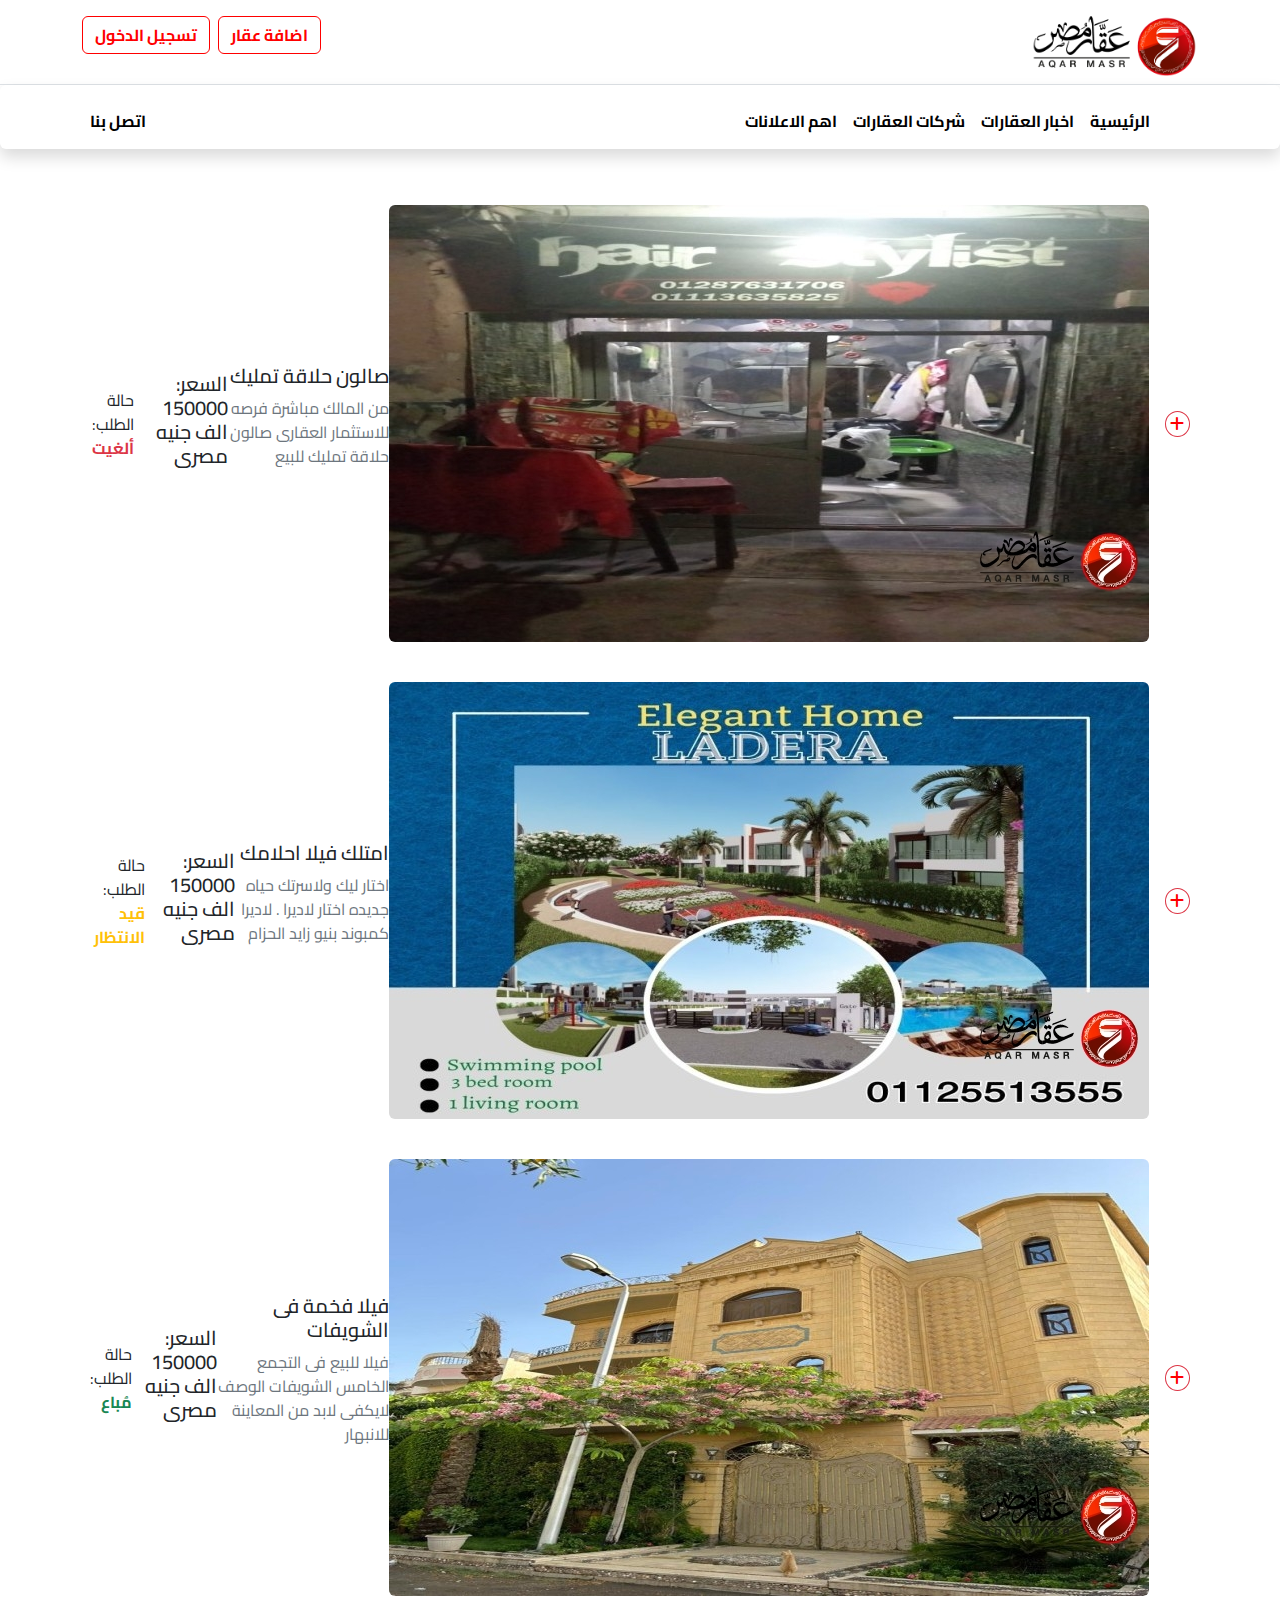
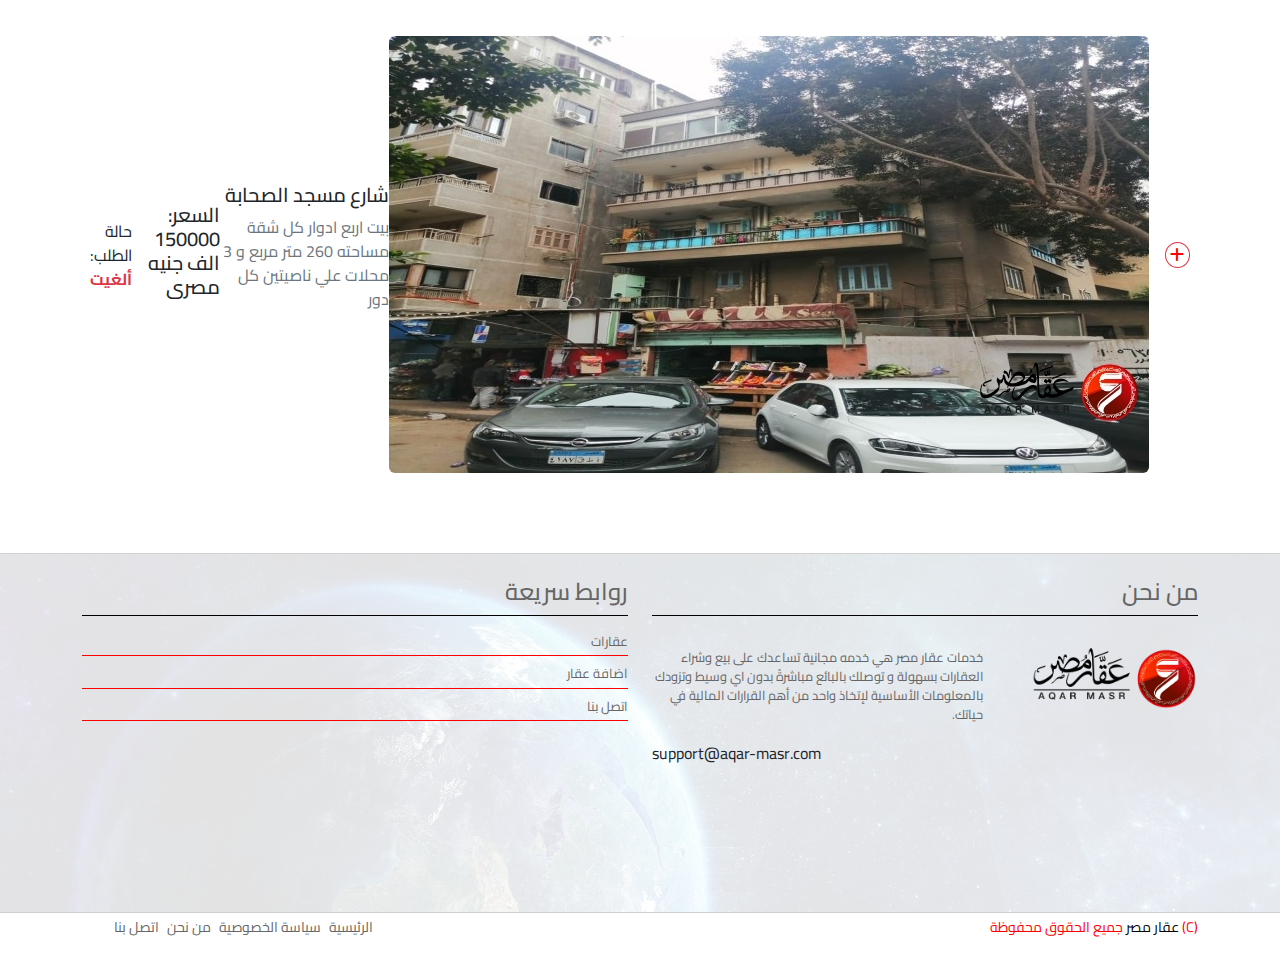
<file: order.html>
<!DOCTYPE html>
<html lang="en">

<head>
    <meta charset="UTF-8">
    <meta name="viewport" content="width=device-width, initial-scale=1.0">
    <meta name="keywords" content="عقار-مصر, عقارات-للبيع-مصر, شقق-للبيع-من-المالك, 
    بيع-عقارات-فى-مصر, شراء-عقارات-فى-مصر, عقارات-للبيع-فى-مصر, 
    عقارات-للشراء-فى-مصر, سوق-العقارات-المصرية, شقق-للبيع-فى-مصر, فلل-للبيع-فى-مصر, 
    اراضى-للبيع-فى-مصر, استثمار-عقارى-فى-مصر, عقار-مصر, وحدات-للبيع, شقق-للبيع-فى-القاهرة
    , شقق-استلام-فورى, شقق-للبيع-من-المالك-مباشر, افضل-موقع-للعقارات-فى-مصر, سمسار-مصر
    , شقق-للبيع-فى-القاهرة-بالتقسيط, شقق-للايجار-فى-مصر, عقار-مصر-للايجار, بيع-وحدتى, 
    مواقع-بيع-العقارات-فى-مصر, بيع-شقتى, افضل-مواقع-بيع-عقارات, اسرع-موقع-لبيع-العقارات ">
    <link rel="stylesheet" href="./css/bootstrap.min.css">
    <link rel="stylesheet" href="./css/all.min.css">
    <link rel="stylesheet" href="./css/main.css">
    <link rel="preconnect" href="https://fonts.googleapis.com">
    <link rel="preconnect" href="https://fonts.gstatic.com" crossorigin>
    <link
        href="https://fonts.googleapis.com/css2?family=Cairo:wght@200;300;400;500;600;700;800;900;1000&family=Parisienne&display=swap"
        rel="stylesheet">
    <title>عقار مصر | شركات العقارات </title>
</head>

<body>
    <!-- Start Header -->
    <div class="header sticky-top bg-white">
        <div class="border-bottom">
            <div class="container">
                <div class="content d-flex justify-content-between pt-3 pb-2">
                    <a href="index.html"><img src="./img/logo.svg" alt=""></a>
                    <ul class="d-flex gap-2 flex-column flex-lg-row flex-md-row p-0">
                        <li><a class="w-100 btn main-btn fw-bold" href="sign-in.html">اضافة عقار</a></li>
                        <li><a class="w-100 btn main-btn fw-bold" href="sign-in.html">تسجيل الدخول</a></li>
                    </ul>
                </div>
            </div>
        </div>
        <nav class="navbar navbar-expand-lg light pt-3 shadow bg-white rounded">
            <div class="container">
                <button class="navbar-toggler" type="button" data-bs-toggle="collapse" data-bs-target="#navbarNav" aria-controls="navbarNav" aria-expanded="false" aria-label="Toggle navigation">
                    <span class="navbar-toggler-icon"></span>
                </button>
                <div class="collapse navbar-collapse" id="navbarNav">
                    <ul class="navbar-nav fw-bold">
                    <li class="nav-item">
                        <a class="nav-link links" aria-current="page" href="index.html">الرئيسية</a>
                    </li>
                    <li class="nav-item ">
                        <a class="nav-link links" href="real-estate-news.html">اخبار العقارات</a>
                    </li>
                    <li class="nav-item">
                        <a class="nav-link links" href="شركات العقارات.html">شركات العقارات</a>
                    </li>
                    <li class="nav-item">
                        <a class="nav-link links" href="ads.html">اهم الاعلانات</a>
                    </li>
                    </ul>
                    <ul class="call d-flex justify-content-end fw-bold navbar-nav">
                        <li class="nav-item">
                            <a class="nav-link links" href="call-us.html">اتصل بنا</a>
                        </li>
                    </ul>
                </div>
                </div>
            </nav>
    </div>
    <!-- End Header -->

    <!-- Start Order -->
    <div class="order mt-5 mb-5">
        <div class="container">
            <div class="row gap-4">
                <div class="col-lg-12">
                    <div class="orders p-2 d-flex justify-content-around align-items-center rounded position-relative">
                        <div class="pic d-flex align-items-center gap-3">
                            <a class="border border-danger rounded-circle p-1 main-btn cursor-pointer d-flex align-items-center justify-content-center"href="#"><i class="fa-solid fa-plus"></i></a>
                            <img class="rounded" src="./img/adv-1.jpeg" alt="">
                        </div>
                        <div class="desc">
                            <h5>صالون حلاقة تمليك</h5>
                            <p class="text-secondary">من المالك مباشرة فرصه للاستثمار العقارى صالون حلاقة تمليك للبيع</p>
                        </div>
                        <div class="total">
                            <h5>السعر: 150000 الف جنيه مصرى </h5>
                        </div>
                        <div class="status">
                            حالة الطلب: <span class="text-danger fw-bold">ألغيت</span>
                        </div>
                    </div>
                </div>
                <div class="col-lg-12">
                    <div class="orders p-2 d-flex justify-content-around align-items-center rounded position-relative">
                        <div class="pic d-flex align-items-center gap-3">
                            <a class="border border-danger rounded-circle p-1 main-btn cursor-pointer d-flex align-items-center justify-content-center"href="#"><i class="fa-solid fa-plus"></i></a>
                            <img class="rounded" src="./img/adv-2.jpeg" alt="">
                        </div>
                        <div class="desc">
                            <h5>امتلك فيلا احلامك</h5>
                            <p class="text-secondary">اختار ليك ولاسرتك حياه جديده اختار لاديرا . لاديرا كمبوند بنيو زايد الحزام</p>
                        </div>
                        <div class="total">
                            <h5>السعر: 150000 الف جنيه مصرى </h5>
                        </div>
                        <div class="status">
                            حالة الطلب: <span class="text-warning fw-bold">قيد الانتظار</span>
                        </div>
                    </div>
                </div>
                <div class="col-lg-12">
                    <div class="orders p-2 d-flex justify-content-around align-items-center rounded position-relative">
                        <div class="pic d-flex align-items-center gap-3">
                            <a class="border border-danger rounded-circle p-1 main-btn cursor-pointer d-flex align-items-center justify-content-center"href="#"><i class="fa-solid fa-plus"></i></a>
                            <img class="rounded" src="./img/adv-4.jpeg" alt="">
                        </div>
                        <div class="desc">
                            <h5>فيلا فخمة فى الشويفات</h5>
                            <p class="text-secondary">فيلا للبيع فى التجمع الخامس الشويفات الوصف لايكفى لابد من المعاينة للانبهار</p>
                        </div>
                        <div class="total">
                            <h5>السعر: 150000 الف جنيه مصرى </h5>
                        </div>
                        <div class="status">
                            حالة الطلب: <span class="text-success fw-bold">مُباع</span>
                        </div>
                    </div>
                </div>
                <div class="col-lg-12">
                    <div class="orders p-2 d-flex justify-content-around align-items-center rounded position-relative">
                        <div class="pic d-flex align-items-center gap-3">
                            <a class="border border-danger rounded-circle p-1 main-btn cursor-pointer d-flex align-items-center justify-content-center"href="#"><i class="fa-solid fa-plus"></i></a>
                            <img class="rounded" src="./img/adv-5.jpeg" alt="">
                        </div>
                        <div class="desc">
                            <h5>شارع مسجد الصحابة</h5>
                            <p class="text-secondary">بيت اربع ادوار كل شقة مساحته 260 متر مربع و 3 محلات علي ناصيتين كل دور</p>
                        </div>
                        <div class="total">
                            <h5>السعر: 150000 الف جنيه مصرى </h5>
                        </div>
                        <div class="status">
                            حالة الطلب: <span class="text-danger fw-bold d-inline-block">ألغيت</span>
                        </div>
                    </div>
                </div>
            </div>
        </div>
    </div>
    <!-- End Order -->

        <!-- Start Footer -->
        <div class="footer position-relative">
        <div class="footer-area pt-3 position-absolute top-0 left-0 w-100 h-100">
            <div class="container">
            <div class="row">
                <div class="col-md-6 col-md-6 mb-4 m-lg-0 m-md-0">
                <div class="info">
                    <h4 class="border-bottom border-black pt-2 pb-2">من نحن</h4>
                    <div class="box pt-4 d-flex align-items-start gap-5">
                    <img src="./img/logo.svg" alt="">
                    <div class="my-info d-flex flex-column fs-6">
                        <p>خدمات عقار مصر هي خدمه مجانية تساعدك على بيع وشراء العقارات بسهولة و توصلك بالبائع مباشرةً بدون اي وسيط  وتزودك بالمعلومات الأساسية لإتخاذ واحد من أهم القرارات المالية في حياتك.</p>
                        <span class="text-start">support@aqar-masr.com</span>
                    </div>
                    </div>
                </div>
                </div>
                <div class="col-md-6 col-md-6">
                <div class="info pb-3">
                    <h4 class="border-bottom border-black pt-2 pb-2">روابط سريعة</h4>
                    <ul class="pt-2 ps-0 pe-0">
                    <li><a class="d-block mb-2 pb-1" href="#">عقارات</a></li>
                    <li><a class="d-block mb-2 pb-1" href="sign-in.html">اضافة عقار</a></li>
                    <li><a class="d-block mb-2 pb-1" href="call-us.html">اتصل بنا</a></li>
                    </ul>
                </div>
                </div>
            </div>
            </div>
        </div>
        </div>
        <div class="foot">
        <div class="container">
            <div class="row gap-0">
            <div class="col-lg-6 col-md-6">
                <p class="foot-1">(C) <span class="text-black">عقار مصر</span> جميع الحقوق محفوظة</p>
            </div>
            <div class="col-lg-6 col-md-6">
                <ul class="m-0 d-flex gap-2 justify-content-end">
                <li><a href="index.html">الرئيسية</a></li>
                <li><a href="#">سياسة الخصوصية</a></li>
                <li><a href="#">من نحن</a></li>
                <li><a href="call-us.html">اتصل بنا</a></li>
                </ul>
            </div>
            </div>
        </div>
    </div>
    <!-- End Footer -->
    <!-- End Advertisement -->
    <script src="./js/bootstrap.bundle.min.js"></script>
    <script src="./js/main.js"></script>
</body>

</html>
</file>
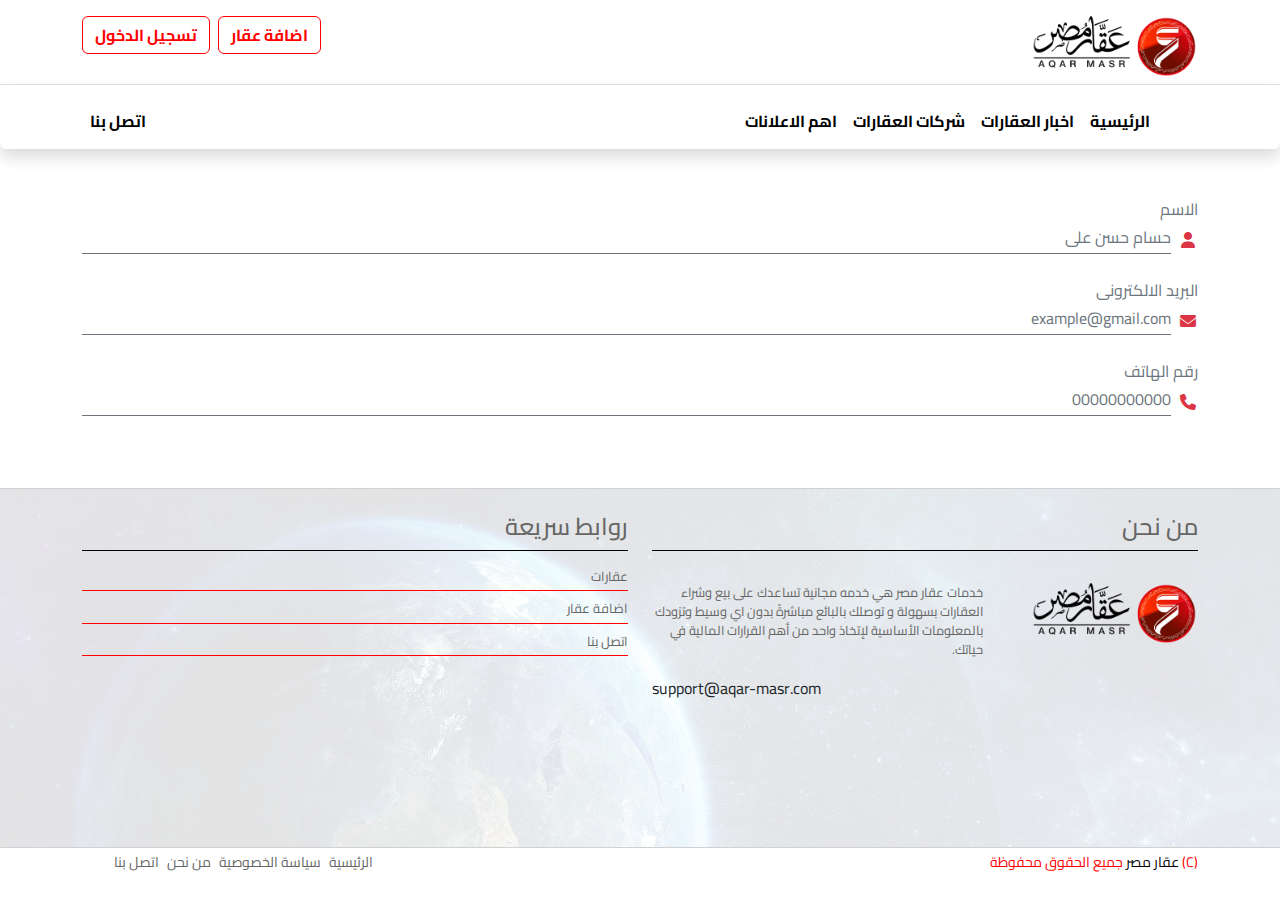
<file: profile.html>
<!DOCTYPE html>
<html lang="en">

<head>
    <meta charset="UTF-8">
    <meta name="viewport" content="width=device-width, initial-scale=1.0">
    <meta name="keywords" content="عقار-مصر, عقارات-للبيع-مصر, شقق-للبيع-من-المالك, 
    بيع-عقارات-فى-مصر, شراء-عقارات-فى-مصر, عقارات-للبيع-فى-مصر, 
    عقارات-للشراء-فى-مصر, سوق-العقارات-المصرية, شقق-للبيع-فى-مصر, فلل-للبيع-فى-مصر, 
    اراضى-للبيع-فى-مصر, استثمار-عقارى-فى-مصر, عقار-مصر, وحدات-للبيع, شقق-للبيع-فى-القاهرة
    , شقق-استلام-فورى, شقق-للبيع-من-المالك-مباشر, افضل-موقع-للعقارات-فى-مصر, سمسار-مصر
    , شقق-للبيع-فى-القاهرة-بالتقسيط, شقق-للايجار-فى-مصر, عقار-مصر-للايجار, بيع-وحدتى, 
    مواقع-بيع-العقارات-فى-مصر, بيع-شقتى, افضل-مواقع-بيع-عقارات, اسرع-موقع-لبيع-العقارات ">
    <link rel="stylesheet" href="./css/bootstrap.min.css">
    <link rel="stylesheet" href="./css/all.min.css">
    <link rel="stylesheet" href="./css/main.css">
    <link rel="preconnect" href="https://fonts.googleapis.com">
    <link rel="preconnect" href="https://fonts.gstatic.com" crossorigin>
    <link
        href="https://fonts.googleapis.com/css2?family=Cairo:wght@200;300;400;500;600;700;800;900;1000&family=Parisienne&display=swap"
        rel="stylesheet">
    <title>عقار مصر | شركات العقارات </title>
</head>

<body>
    <!-- Start Header -->
    <div class="header sticky-top bg-white">
        <div class="border-bottom">
            <div class="container">
                <div class="content d-flex justify-content-between pt-3 pb-2">
                    <a href="index.html"><img src="./img/logo.svg" alt=""></a>
                    <ul class="d-flex gap-2 flex-column flex-lg-row flex-md-row p-0">
                        <li><a class="w-100 btn main-btn fw-bold" href="sign-in.html">اضافة عقار</a></li>
                        <li><a class="w-100 btn main-btn fw-bold" href="sign-in.html">تسجيل الدخول</a></li>
                    </ul>
                </div>
            </div>
        </div>
        <nav class="navbar navbar-expand-lg light pt-3 shadow bg-white rounded">
            <div class="container">
                <button class="navbar-toggler" type="button" data-bs-toggle="collapse" data-bs-target="#navbarNav" aria-controls="navbarNav" aria-expanded="false" aria-label="Toggle navigation">
                    <span class="navbar-toggler-icon"></span>
                </button>
                <div class="collapse navbar-collapse" id="navbarNav">
                    <ul class="navbar-nav fw-bold">
                    <li class="nav-item">
                        <a class="nav-link links" aria-current="page" href="index.html">الرئيسية</a>
                    </li>
                    <li class="nav-item ">
                        <a class="nav-link links" href="real-estate-news.html">اخبار العقارات</a>
                    </li>
                    <li class="nav-item">
                        <a class="nav-link links" href="شركات العقارات.html">شركات العقارات</a>
                    </li>
                    <li class="nav-item">
                        <a class="nav-link links" href="ads.html">اهم الاعلانات</a>
                    </li>
                    </ul>
                    <ul class="call d-flex justify-content-end fw-bold navbar-nav">
                        <li class="nav-item">
                            <a class="nav-link links" href="call-us.html">اتصل بنا</a>
                        </li>
                    </ul>
                </div>
                </div>
            </nav>
    </div>
    <!-- End Header -->

    <!-- Start profile -->
    <div class="profile mt-5 mb-5">
        <div class="container">
            <div class="row gap-4">
                <div class="col-lg-12">
                    <span class="d-inline-block mb-1 text-secondary">الاسم</span>
                    <div class="user d-flex align-items-center gap-2">
                        <i class="fa-solid fa-user text-danger fa-fw"></i>
                        <span class="w-100 border-bottom border-secondary pb-1 text-secondary">حسام حسن على </span>
                    </div>
                </div>
                <div class="col-lg-12">
                    <span class="d-inline-block mb-1 text-secondary">البريد الالكترونى</span>
                    <div class="user d-flex align-items-center gap-2">
                        <i class="fa-solid fa-envelope text-danger fa-fw"></i>
                        <span class="w-100 border-bottom border-secondary pb-1 text-secondary">example@gmail.com </span>
                    </div>
                </div>
                <div class="col-lg-12">
                    <span class="d-inline-block mb-1 text-secondary">رقم الهاتف</span>
                    <div class="user d-flex align-items-center gap-2">
                        <i class="fa-solid fa-phone text-danger fa-fw"></i>
                        <span class="w-100 border-bottom border-secondary pb-1 text-secondary">00000000000 </span>
                    </div>
                </div>
                <!-- <div class="col-lg-12">
                    <span class="d-inline-block mb-1 text-secondary">الرقم القومى</span>
                    <div class="user d-flex align-items-center gap-2">
                        <i class="fa-solid fa-user text-danger fa-fw"></i>
                        <span class="w-100 border-bottom border-secondary pb-1 text-secondary">11111111111111 </span>
                    </div>
                </div> -->
            </div>
        </div>
    </div>
    <!-- End profile -->

        <!-- Start Footer -->
        <div class="footer position-relative">
        <div class="footer-area pt-3 position-absolute top-0 left-0 w-100 h-100">
            <div class="container">
            <div class="row">
                <div class="col-md-6 col-md-6 mb-4 m-lg-0 m-md-0">
                <div class="info">
                    <h4 class="border-bottom border-black pt-2 pb-2">من نحن</h4>
                    <div class="box pt-4 d-flex align-items-start gap-5">
                    <img src="./img/logo.svg" alt="">
                    <div class="my-info d-flex flex-column fs-6">
                        <p>خدمات عقار مصر هي خدمه مجانية تساعدك على بيع وشراء العقارات بسهولة و توصلك بالبائع مباشرةً بدون اي وسيط  وتزودك بالمعلومات الأساسية لإتخاذ واحد من أهم القرارات المالية في حياتك.</p>
                        <span class="text-start">support@aqar-masr.com</span>
                    </div>
                    </div>
                </div>
                </div>
                <div class="col-md-6 col-md-6">
                <div class="info pb-3">
                    <h4 class="border-bottom border-black pt-2 pb-2">روابط سريعة</h4>
                    <ul class="pt-2 ps-0 pe-0">
                    <li><a class="d-block mb-2 pb-1" href="#">عقارات</a></li>
                    <li><a class="d-block mb-2 pb-1" href="sign-in.html">اضافة عقار</a></li>
                    <li><a class="d-block mb-2 pb-1" href="call-us.html">اتصل بنا</a></li>
                    </ul>
                </div>
                </div>
            </div>
            </div>
        </div>
        </div>
        <div class="foot">
        <div class="container">
            <div class="row gap-0">
            <div class="col-lg-6 col-md-6">
                <p class="foot-1">(C) <span class="text-black">عقار مصر</span> جميع الحقوق محفوظة</p>
            </div>
            <div class="col-lg-6 col-md-6">
                <ul class="m-0 d-flex gap-2 justify-content-end">
                <li><a href="index.html">الرئيسية</a></li>
                <li><a href="#">سياسة الخصوصية</a></li>
                <li><a href="#">من نحن</a></li>
                <li><a href="call-us.html">اتصل بنا</a></li>
                </ul>
            </div>
            </div>
        </div>
    </div>
    <!-- End Footer -->
    <!-- End Advertisement -->
    <script src="./js/bootstrap.bundle.min.js"></script>
    <script src="./js/main.js"></script>
</body>

</html>
</file>
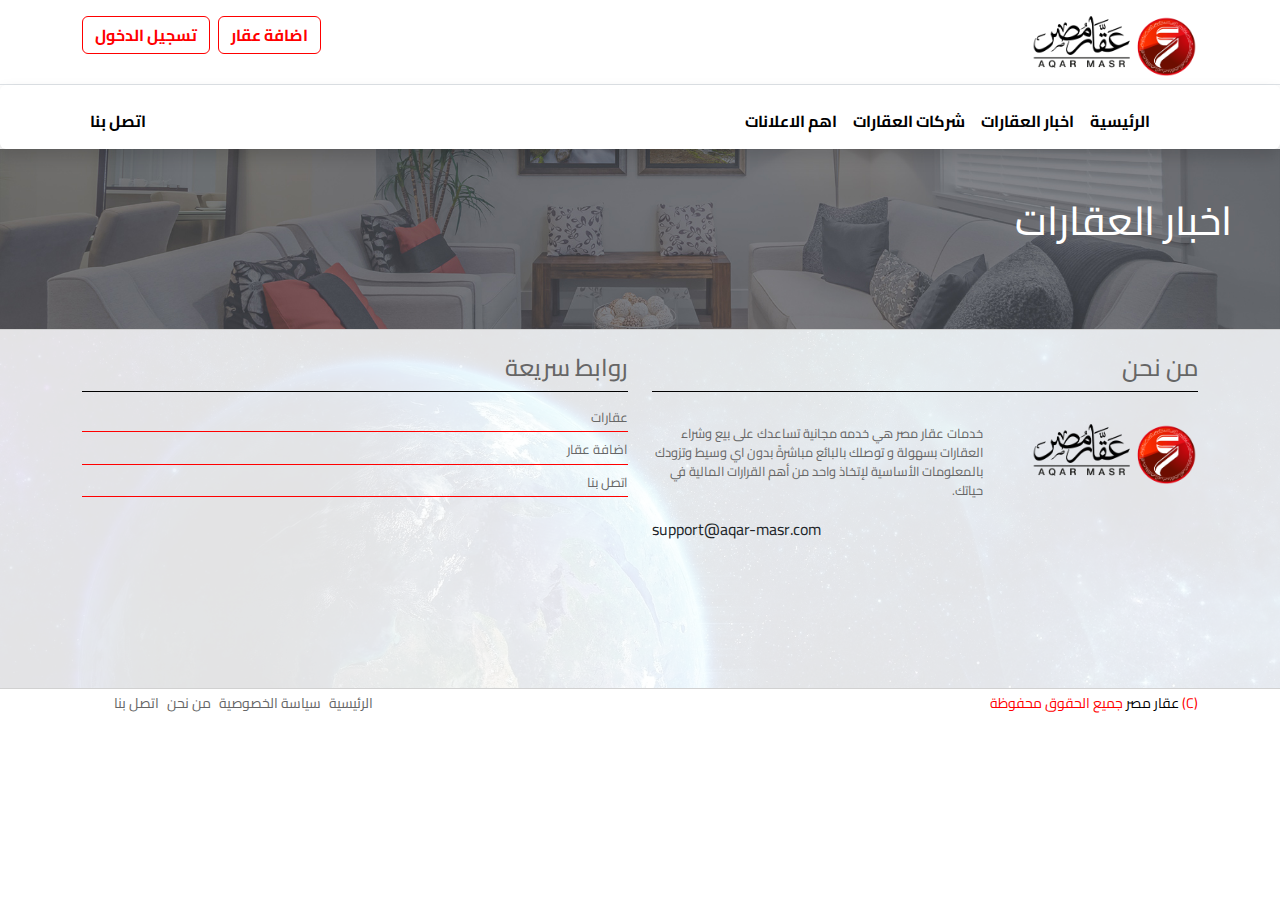
<file: real-estate-news.html>
<!DOCTYPE html>
<html lang="en">

<head>
    <meta charset="UTF-8">
    <meta name="viewport" content="width=device-width, initial-scale=1.0">
    <link rel="stylesheet" href="./css/bootstrap.min.css">
    <link rel="stylesheet" href="./css/all.min.css">
    <link rel="stylesheet" href="./css/main.css">
    <link rel="preconnect" href="https://fonts.googleapis.com">
    <link rel="preconnect" href="https://fonts.gstatic.com" crossorigin>
    <link
        href="https://fonts.googleapis.com/css2?family=Cairo:wght@200;300;400;500;600;700;800;900;1000&family=Parisienne&display=swap"
        rel="stylesheet">
    <title>عقار مصر | تسجيل الدخول </title>
</head>

<body>
    <!-- Start Header -->
    <div class="header sticky-top bg-white">
            <div class="border-bottom">
                <div class="container">
                    <div class="content d-flex justify-content-between pt-3 pb-2">
                    <a href="index.html"><img src="./img/logo.svg" alt=""></a>
                        <ul class="d-flex gap-2 flex-column flex-lg-row flex-md-row p-0">
                        <li><a class="w-100 btn main-btn fw-bold" href="sign-in.html">اضافة عقار</a></li>
                        <li><a class="w-100 btn main-btn fw-bold" href="sign-in.html">تسجيل الدخول</a></li>
                        </ul>
                    </div>
                </div>
            </div>
            <nav class="navbar navbar-expand-lg light pt-3 shadow bg-white rounded">
                <div class="container">
                <button class="navbar-toggler" type="button" data-bs-toggle="collapse" data-bs-target="#navbarNav" aria-controls="navbarNav" aria-expanded="false" aria-label="Toggle navigation">
                    <span class="navbar-toggler-icon"></span>
                </button>
                <div class="collapse navbar-collapse" id="navbarNav">
                    <ul class="navbar-nav fw-bold">
                    <li class="nav-item">
                        <a class="nav-link links" aria-current="page" href="index.html">الرئيسية</a>
                    </li>
                    <li class="nav-item ">
                        <a class="nav-link links" href="real-estate-news.html">اخبار العقارات</a>
                    </li>
                    <li class="nav-item">
                        <a class="nav-link links" href="شركات العقارات.html">شركات العقارات</a>
                    </li>
                    <li class="nav-item">
                        <a class="nav-link links" href="ads.html">اهم الاعلانات</a>
                    </li>
                    </ul>
                    <ul class="call d-flex justify-content-end fw-bold navbar-nav">
                        <li class="nav-item">
                            <a class="nav-link links" href="call-us.html">اتصل بنا</a>
                        </li>
                    </ul>
                </div>
                </div>
            </nav>
    </div>
    <!-- End Header -->

    <!-- Start News -->
    <div class="back-gr">
        <h1 class="pe-5 pt-5 text-white">اخبار العقارات</h1>
    </div>
    <!-- End News -->

    <!-- Start Footer -->
    <div class="footer position-relative">
        <div class="footer-area pt-3 position-absolute top-0 left-0 w-100 h-100">
        <div class="container">
            <div class="row">
                <div class="col-md-6 col-md-6 mb-4 m-lg-0 m-md-0">
                <div class="info">
                    <h4 class="border-bottom border-black pt-2 pb-2">من نحن</h4>
                    <div class="box pt-4 d-flex align-items-start gap-5">
                    <img src="./img/logo.svg" alt="">
                    <div class="my-info d-flex flex-column fs-6">
                        <p>خدمات عقار مصر هي خدمه مجانية تساعدك على بيع وشراء العقارات بسهولة و توصلك بالبائع مباشرةً بدون اي وسيط  وتزودك بالمعلومات الأساسية لإتخاذ واحد من أهم القرارات المالية في حياتك.</p>
                        <span class="text-start">support@aqar-masr.com</span>
                    </div>
                    </div>
                </div>
                </div>
                <div class="col-md-6 col-md-6">
                <div class="info pb-3">
                    <h4 class="border-bottom border-black pt-2 pb-2">روابط سريعة</h4>
                    <ul class="pt-2 ps-0 pe-0">
                        <li><a class="d-block mb-2 pb-1" href="#">عقارات</a></li>
                        <li><a class="d-block mb-2 pb-1" href="sign-in.html">اضافة عقار</a></li>
                        <li><a class="d-block mb-2 pb-1" href="call-us.html">اتصل بنا</a></li>
                    </ul>
                </div>
                </div>
            </div>
            </div>
        </div>
        </div>
        <div class="foot">
        <div class="container">
            <div class="row gap-0">
            <div class="col-lg-6 col-md-6">
                <p class="foot-1">(C) <span class="text-black">عقار مصر</span> جميع الحقوق محفوظة</p>
            </div>
            <div class="col-lg-6 col-md-6">
                <ul class="m-0 d-flex gap-2 justify-content-end">
                <li><a href="index.html">الرئيسية</a></li>
                <li><a href="#">سياسة الخصوصية</a></li>
                <li><a href="#">من نحن</a></li>
                <li><a href="call-us.html">اتصل بنا</a></li>
                </ul>
            </div>
            </div>
        </div>
    </div>
    <!-- End Footer -->
    <script src="./js/bootstrap.bundle.min.js"></script>
    <script src="./js/all.min.js"></script>
    <script src="./js/main.js"></script>
</body>

</html>
</file>
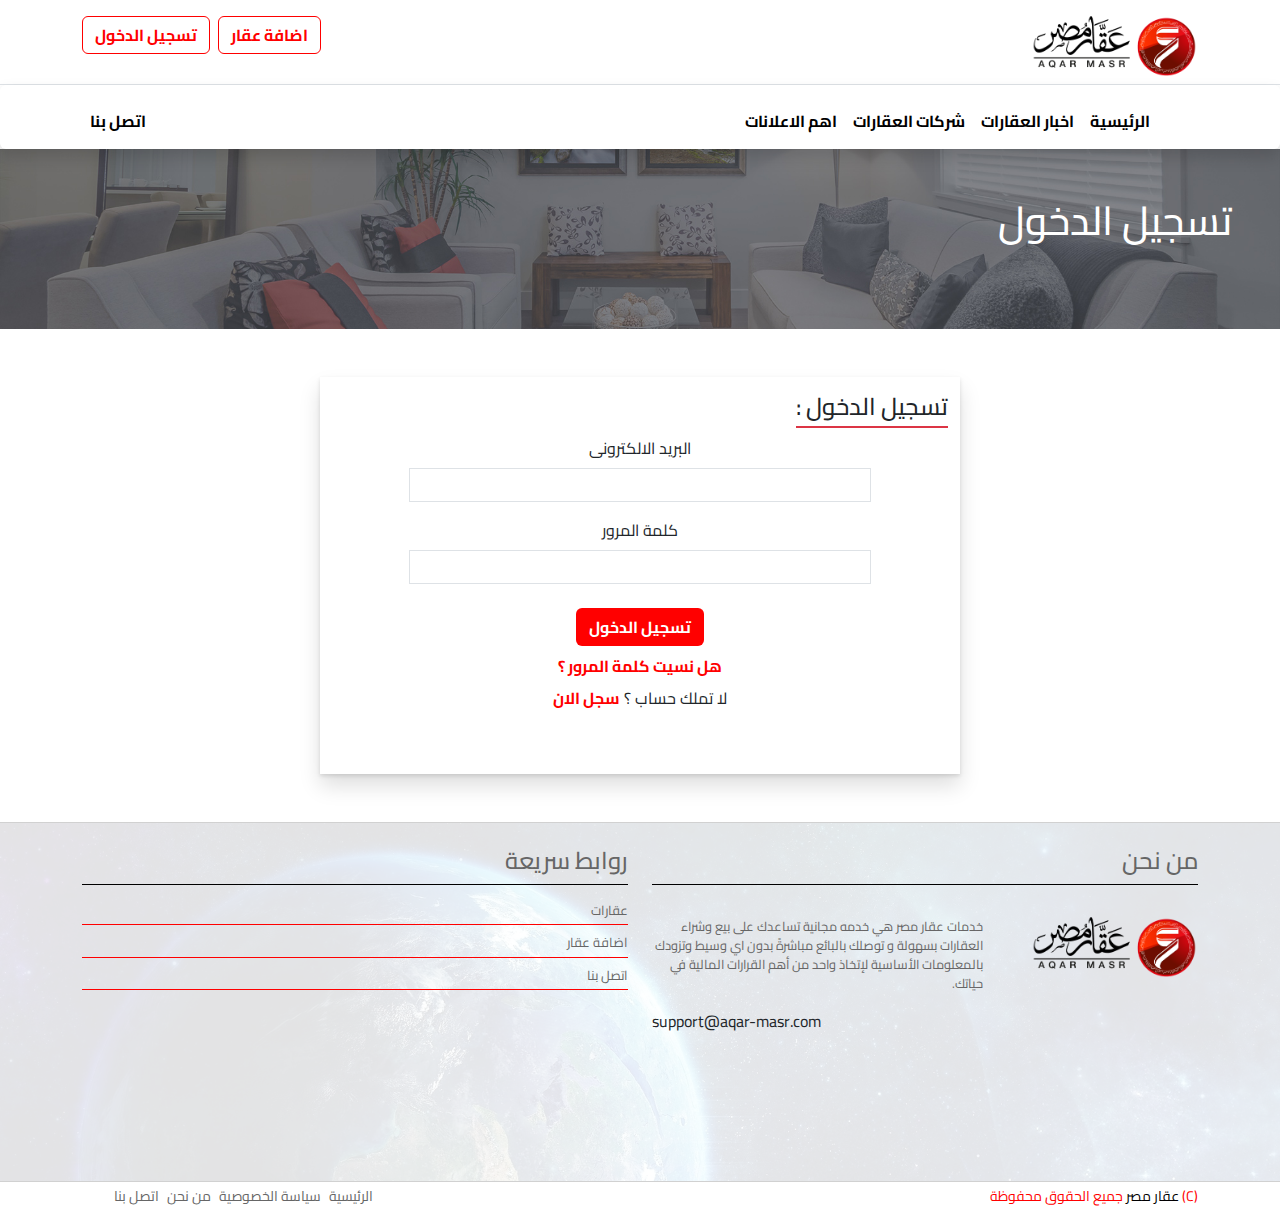
<file: sign-in.html>
<!DOCTYPE html>
<html lang="en">

<head>
    <meta charset="UTF-8">
    <meta name="viewport" content="width=device-width, initial-scale=1.0">
    <meta name="keywords" content="عقار-مصر, عقارات-للبيع-مصر, شقق-للبيع-من-المالك, 
    بيع-عقارات-فى-مصر, شراء-عقارات-فى-مصر, عقارات-للبيع-فى-مصر, 
    عقارات-للشراء-فى-مصر, سوق-العقارات-المصرية, شقق-للبيع-فى-مصر, فلل-للبيع-فى-مصر, 
    اراضى-للبيع-فى-مصر, استثمار-عقارى-فى-مصر, عقار-مصر, وحدات-للبيع, شقق-للبيع-فى-القاهرة
    , شقق-استلام-فورى, شقق-للبيع-من-المالك-مباشر, افضل-موقع-للعقارات-فى-مصر, سمسار-مصر
    , شقق-للبيع-فى-القاهرة-بالتقسيط, شقق-للايجار-فى-مصر, عقار-مصر-للايجار, بيع-وحدتى, 
    مواقع-بيع-العقارات-فى-مصر, بيع-شقتى, افضل-مواقع-بيع-عقارات, اسرع-موقع-لبيع-العقارات ">
    <link rel="stylesheet" href="./css/bootstrap.min.css">
    <link rel="stylesheet" href="./css/all.min.css">
    <link rel="stylesheet" href="./css/main.css">
    <link rel="preconnect" href="https://fonts.googleapis.com">
    <link rel="preconnect" href="https://fonts.gstatic.com" crossorigin>
    <link
        href="https://fonts.googleapis.com/css2?family=Cairo:wght@200;300;400;500;600;700;800;900;1000&family=Parisienne&display=swap"
        rel="stylesheet">
    <title>عقار مصر | تسجيل الدخول </title>
</head>

<body>
    <!-- Start Header -->
    <div class="header sticky-top bg-white">
        <div class="border-bottom">
            <div class="container">
                <div class="content d-flex justify-content-between pt-3 pb-2">
                  <a href="index.html"><img src="./img/logo.svg" alt=""></a>
                    <ul class="d-flex gap-2 flex-column flex-lg-row flex-md-row p-0">
                      <li><a class="w-100 btn main-btn fw-bold" href="sign-in.html">اضافة عقار</a></li>
                      <li><a class="w-100 btn main-btn fw-bold" href="sign-in.html">تسجيل الدخول</a></li>
                    </ul>
                </div>
            </div>
        </div>
        <nav class="navbar navbar-expand-lg light pt-3 shadow bg-white rounded">
            <div class="container">
              <button class="navbar-toggler" type="button" data-bs-toggle="collapse" data-bs-target="#navbarNav" aria-controls="navbarNav" aria-expanded="false" aria-label="Toggle navigation">
                <span class="navbar-toggler-icon"></span>
              </button>
              <div class="collapse navbar-collapse" id="navbarNav">
                <ul class="navbar-nav fw-bold">
                  <li class="nav-item">
                    <a class="nav-link links" aria-current="page" href="index.html">الرئيسية</a>
                  </li>
                  <li class="nav-item ">
                    <a class="nav-link links" href="real-estate-news.html">اخبار العقارات</a>
                  </li>
                  <li class="nav-item">
                    <a class="nav-link links" href="شركات العقارات.html">شركات العقارات</a>
                  </li>
                  <li class="nav-item">
                    <a class="nav-link links" href="ads.html">اهم الاعلانات</a>
                  </li>
                </ul>
                <ul class="call d-flex justify-content-end fw-bold navbar-nav">
                    <li class="nav-item">
                        <a class="nav-link links" href="call-us.html">اتصل بنا</a>
                      </li>
                </ul>
              </div>
            </div>
          </nav>
    </div>
    <!-- End Header -->

    <!-- Start Sign In -->
    <div class="back-gr">
        <h1 class="pe-5 pt-5 text-white">تسجيل الدخول</h1>
    </div>

    <div class="sign-in pt-3 m-auto mt-5 mb-5">
        <div class="container">
            <div class="box">
                <h4 class="border-bottom border-2 border-danger pb-1 d-inline-block">تسجيل الدخول :</h4>
                <form class="d-flex flex-column align-items-center gap-2" action="">
                    <label for="">البريد الالكترونى</label>
                    <input class="w-75 p-1 mb-2 border" type="text" name="" id="">
                    <label for="">كلمة المرور</label>
                    <input class="w-75 p-1 border" type="password" name="" id="">
                    <div class="btn sec-main-btn mt-3 fw-bold">تسجيل الدخول</div>
                    <div class="title mb-5 d-flex flex-column gap-2 align-items-center">
                        <a class="fw-bold" href="">هل نسيت كلمة المرور ؟</a>
                        <p>لا تملك حساب ؟ <a class="fw-bold" href="sign-up.html">سجل الان </a></p>
                    </div>
                </form>
            </div>
        </div>
    </div>
    <!-- End Sign In -->

    <!-- Start Footer -->
    <div class="footer position-relative">
      <div class="footer-area pt-3 position-absolute top-0 left-0 w-100 h-100">
        <div class="container">
          <div class="row">
            <div class="col-md-6 col-md-6 mb-4 m-lg-0 m-md-0">
              <div class="info">
                <h4 class="border-bottom border-black pt-2 pb-2">من نحن</h4>
                <div class="box pt-4 d-flex align-items-start gap-5">
                  <img src="./img/logo.svg" alt="">
                  <div class="my-info d-flex flex-column fs-6">
                    <p>خدمات عقار مصر هي خدمه مجانية تساعدك على بيع وشراء العقارات بسهولة و توصلك بالبائع مباشرةً بدون اي وسيط  وتزودك بالمعلومات الأساسية لإتخاذ واحد من أهم القرارات المالية في حياتك.</p>
                    <span class="text-start">support@aqar-masr.com</span>
                  </div>
                </div>
              </div>
            </div>
            <div class="col-md-6 col-md-6">
              <div class="info pb-3">
                <h4 class="border-bottom border-black pt-2 pb-2">روابط سريعة</h4>
                <ul class="pt-2 ps-0 pe-0">
                  <li><a class="d-block mb-2 pb-1" href="#">عقارات</a></li>
                  <li><a class="d-block mb-2 pb-1" href="sign-in.html">اضافة عقار</a></li>
                  <li><a class="d-block mb-2 pb-1" href="call-us.html">اتصل بنا</a></li>
                </ul>
              </div>
            </div>
          </div>
        </div>
      </div>
    </div>
    <div class="foot">
      <div class="container">
        <div class="row gap-0">
          <div class="col-lg-6 col-md-6">
            <p class="foot-1">(C) <span class="text-black">عقار مصر</span> جميع الحقوق محفوظة</p>
          </div>
          <div class="col-lg-6 col-md-6">
            <ul class="m-0 d-flex gap-2 justify-content-end">
              <li><a href="index.html">الرئيسية</a></li>
              <li><a href="#">سياسة الخصوصية</a></li>
              <li><a href="#">من نحن</a></li>
              <li><a href="call-us.html">اتصل بنا</a></li>
            </ul>
          </div>
        </div>
      </div>
    </div>
    <!-- End Footer -->
    <script src="./js/bootstrap.bundle.min.js"></script>
    <script src="./js/all.min.js"></script>
    <script src="./js/main.js"></script>
</body>

</html>
</file>
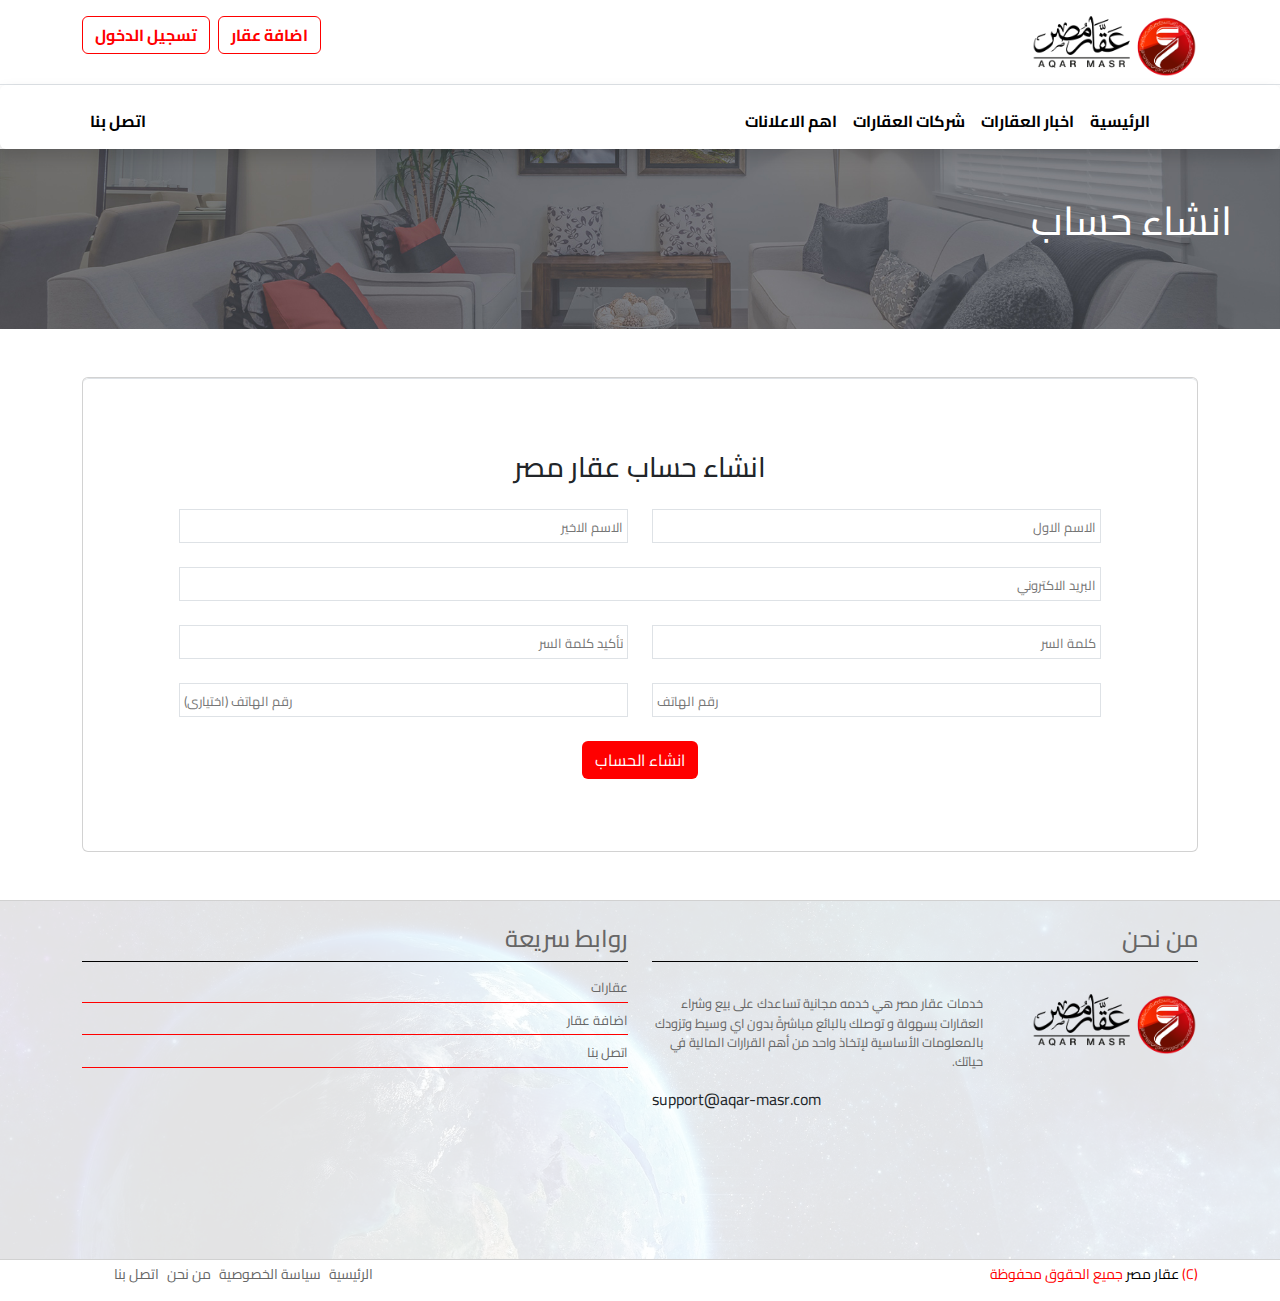
<file: sign-up.html>
<!DOCTYPE html>
<html lang="en">

<head>
    <meta charset="UTF-8">
    <meta name="viewport" content="width=device-width, initial-scale=1.0">
    <meta name="keywords" content="عقار-مصر, عقارات-للبيع-مصر, شقق-للبيع-من-المالك, 
    بيع-عقارات-فى-مصر, شراء-عقارات-فى-مصر, عقارات-للبيع-فى-مصر, 
    عقارات-للشراء-فى-مصر, سوق-العقارات-المصرية, شقق-للبيع-فى-مصر, فلل-للبيع-فى-مصر, 
    اراضى-للبيع-فى-مصر, استثمار-عقارى-فى-مصر, عقار-مصر, وحدات-للبيع, شقق-للبيع-فى-القاهرة
    , شقق-استلام-فورى, شقق-للبيع-من-المالك-مباشر, افضل-موقع-للعقارات-فى-مصر, سمسار-مصر
    , شقق-للبيع-فى-القاهرة-بالتقسيط, شقق-للايجار-فى-مصر, عقار-مصر-للايجار, بيع-وحدتى, 
    مواقع-بيع-العقارات-فى-مصر, بيع-شقتى, افضل-مواقع-بيع-عقارات, اسرع-موقع-لبيع-العقارات ">
    <link rel="stylesheet" href="./css/bootstrap.min.css">
    <link rel="stylesheet" href="./css/all.min.css">
    <link rel="stylesheet" href="./css/main.css">
    <link rel="preconnect" href="https://fonts.googleapis.com">
    <link rel="preconnect" href="https://fonts.gstatic.com" crossorigin>
    <link
        href="https://fonts.googleapis.com/css2?family=Cairo:wght@200;300;400;500;600;700;800;900;1000&family=Parisienne&display=swap"
        rel="stylesheet">
    <title>عقار مصر | اتصل بنا </title>
</head>

<body>
    <!-- Start Header -->
    <div class="header sticky-top bg-white">
        <div class="border-bottom">
            <div class="container">
                <div class="content d-flex justify-content-between pt-3 pb-2">
                    <a href="index.html"><img src="./img/logo.svg" alt=""></a>
                        <ul class="d-flex gap-2 flex-column flex-lg-row flex-md-row p-0">
                        <li><a class="w-100 btn main-btn fw-bold" href="sign-in.html">اضافة عقار</a></li>
                        <li><a class="w-100 btn main-btn fw-bold" href="sign-in.html">تسجيل الدخول</a></li>
                        </ul>
                    </div>
                </div>
            </div>
            <nav class="navbar navbar-expand-lg light pt-3 shadow bg-white rounded">
                <div class="container">
                <button class="navbar-toggler" type="button" data-bs-toggle="collapse" data-bs-target="#navbarNav" aria-controls="navbarNav" aria-expanded="false" aria-label="Toggle navigation">
                    <span class="navbar-toggler-icon"></span>
                </button>
                <div class="collapse navbar-collapse" id="navbarNav">
                    <ul class="navbar-nav fw-bold">
                    <li class="nav-item">
                        <a class="nav-link links" aria-current="page" href="index.html">الرئيسية</a>
                    </li>
                    <li class="nav-item ">
                        <a class="nav-link links" href="real-estate-news.html">اخبار العقارات</a>
                    </li>
                    <li class="nav-item">
                        <a class="nav-link links" href="شركات العقارات.html">شركات العقارات</a>
                    </li>
                    <li class="nav-item">
                        <a class="nav-link links" href="ads.html">اهم الاعلانات</a>
                    </li>
                    </ul>
                    <ul class="call d-flex justify-content-end fw-bold navbar-nav">
                        <li class="nav-item">
                            <a class="nav-link links" href="call-us.html">اتصل بنا</a>
                        </li>
                    </ul>
                </div>
                </div>
            </nav>
    </div>
    <!-- End Header -->

    <!--Start Sign Up -->
    <div class="back-gr">
        <h1 class="pe-5 pt-5 text-white">انشاء حساب </h1>
    </div>

    <div class="sign-up mt-5 mb-5">
        <div class="container">
            <div class="text-center dark-grey-text mb-5">
                <div class="card">
                    <div class="card-body rounded-top border-top p-5">
                        <h3 class="font-weight-bold my-4">انشاء حساب عقار مصر</h3>
                        <!-- <p class="font-weight-light mx-auto mb-4 pb-2" style="color: #428283;font-weight: bold;">نتشرف و نتقبل استفساراتكم و مقترحاتكم لنطور خدمتنا للافضل</p> -->
                        <form class="mb-4 mx-md-5 contact">
                                <input type="hidden">
                            <div class="row">
                                <div class="col-md-6 mb-4">
                                    <input type="text" class="w-100 p-1 border" placeholder="الاسم الاول">
                                </div>
                                <div class="col-md-6 mb-4">
                                    <input type="text" class="w-100 p-1 border" placeholder="الاسم الاخير">
                                </div>
                            </div>
                            <div class="row">
                                <div class="col-md-12 mb-4">
                                <input type="email" class="w-100 p-1 border" placeholder="البريد الاكتروني">
                                </div>
                            </div>
                            <div class="row">
                                <div class="col-md-6 mb-4">
                                <input type="password" class="w-100 p-1 border" placeholder="كلمة السر">
                                </div>
                                <div class="col-md-6 mb-4">
                                <input type="password" class="w-100 p-1 border" placeholder="تأكيد كلمة السر">
                                </div>
                            </div>
                            <div class="row">
                                <div class="col-md-6 mb-4">
                                <input type="tel" class="w-100 p-1 border" placeholder="رقم الهاتف">
                                </div>
                                <div class="col-md-6 mb-4">
                                <input type="tel" class="w-100 p-1 border" placeholder="رقم الهاتف (اختيارى)">
                                </div>
                            </div>
                            <!-- <div class="row">
                                <div class="col-md-12 mb-4">
                                <input type="checkbox" name="" id="">
                                <label class="agree" for="checkbox">اوافق على <span>شروط الخدمة</span> وسياسة الخصوصية <span>الخاصة بالمنصات</span></label>
                                </div>
                            </div> -->
                                <div class="text-center">
                                    <button type="submit" class="btn sec-main-btn btn-md text-white">انشاء الحساب</button>
                                </div>
                                </div>
                            </div>
                        </form>
                    </div>
                </div>
            </div>
        </div>
    </div>
    <!-- End Sign Up-->

    <!-- Start Footer -->
    <div class="footer position-relative">
        <div class="footer-area pt-3 position-absolute top-0 left-0 w-100 h-100">
            <div class="container">
            <div class="row">
                <div class="col-md-6 col-md-6 mb-4 m-lg-0 m-md-0">
                <div class="info">
                    <h4 class="border-bottom border-black pt-2 pb-2">من نحن</h4>
                    <div class="box pt-4 d-flex align-items-start gap-5">
                    <img src="./img/logo.svg" alt="">
                    <div class="my-info d-flex flex-column fs-6">
                        <p>خدمات عقار مصر هي خدمه مجانية تساعدك على بيع وشراء العقارات بسهولة و توصلك بالبائع مباشرةً بدون اي وسيط  وتزودك بالمعلومات الأساسية لإتخاذ واحد من أهم القرارات المالية في حياتك.</p>
                        <span class="text-start">support@aqar-masr.com</span>
                    </div>
                    </div>
                </div>
                </div>
                <div class="col-md-6 col-md-6">
                <div class="info pb-3">
                    <h4 class="border-bottom border-black pt-2 pb-2">روابط سريعة</h4>
                    <ul class="pt-2 ps-0 pe-0">
                    <li><a class="d-block mb-2 pb-1" href="#">عقارات</a></li>
                    <li><a class="d-block mb-2 pb-1" href="sign-in.html">اضافة عقار</a></li>
                    <li><a class="d-block mb-2 pb-1" href="call-us.html">اتصل بنا</a></li>
                    </ul>
                </div>
                </div>
            </div>
            </div>
        </div>
        </div>
        <div class="foot">
        <div class="container">
            <div class="row gap-0">
            <div class="col-lg-6 col-md-6">
                <p class="foot-1">(C) <span class="text-black">عقار مصر</span> جميع الحقوق محفوظة</p>
            </div>
            <div class="col-lg-6 col-md-6">
                <ul class="m-0 d-flex gap-2 justify-content-end">
                <li><a href="index.html">الرئيسية</a></li>
                <li><a href="#">سياسة الخصوصية</a></li>
                <li><a href="#">من نحن</a></li>
                <li><a href="call-us.html">اتصل بنا</a></li>
                </ul>
            </div>
            </div>
        </div>
    </div>
    <!-- End Footer -->
    <script src="./js/bootstrap.bundle.min.js"></script>
    <script src="./js/all.min.js"></script>
    <script src="./js/main.js"></script>
</body>

</html>
</file>
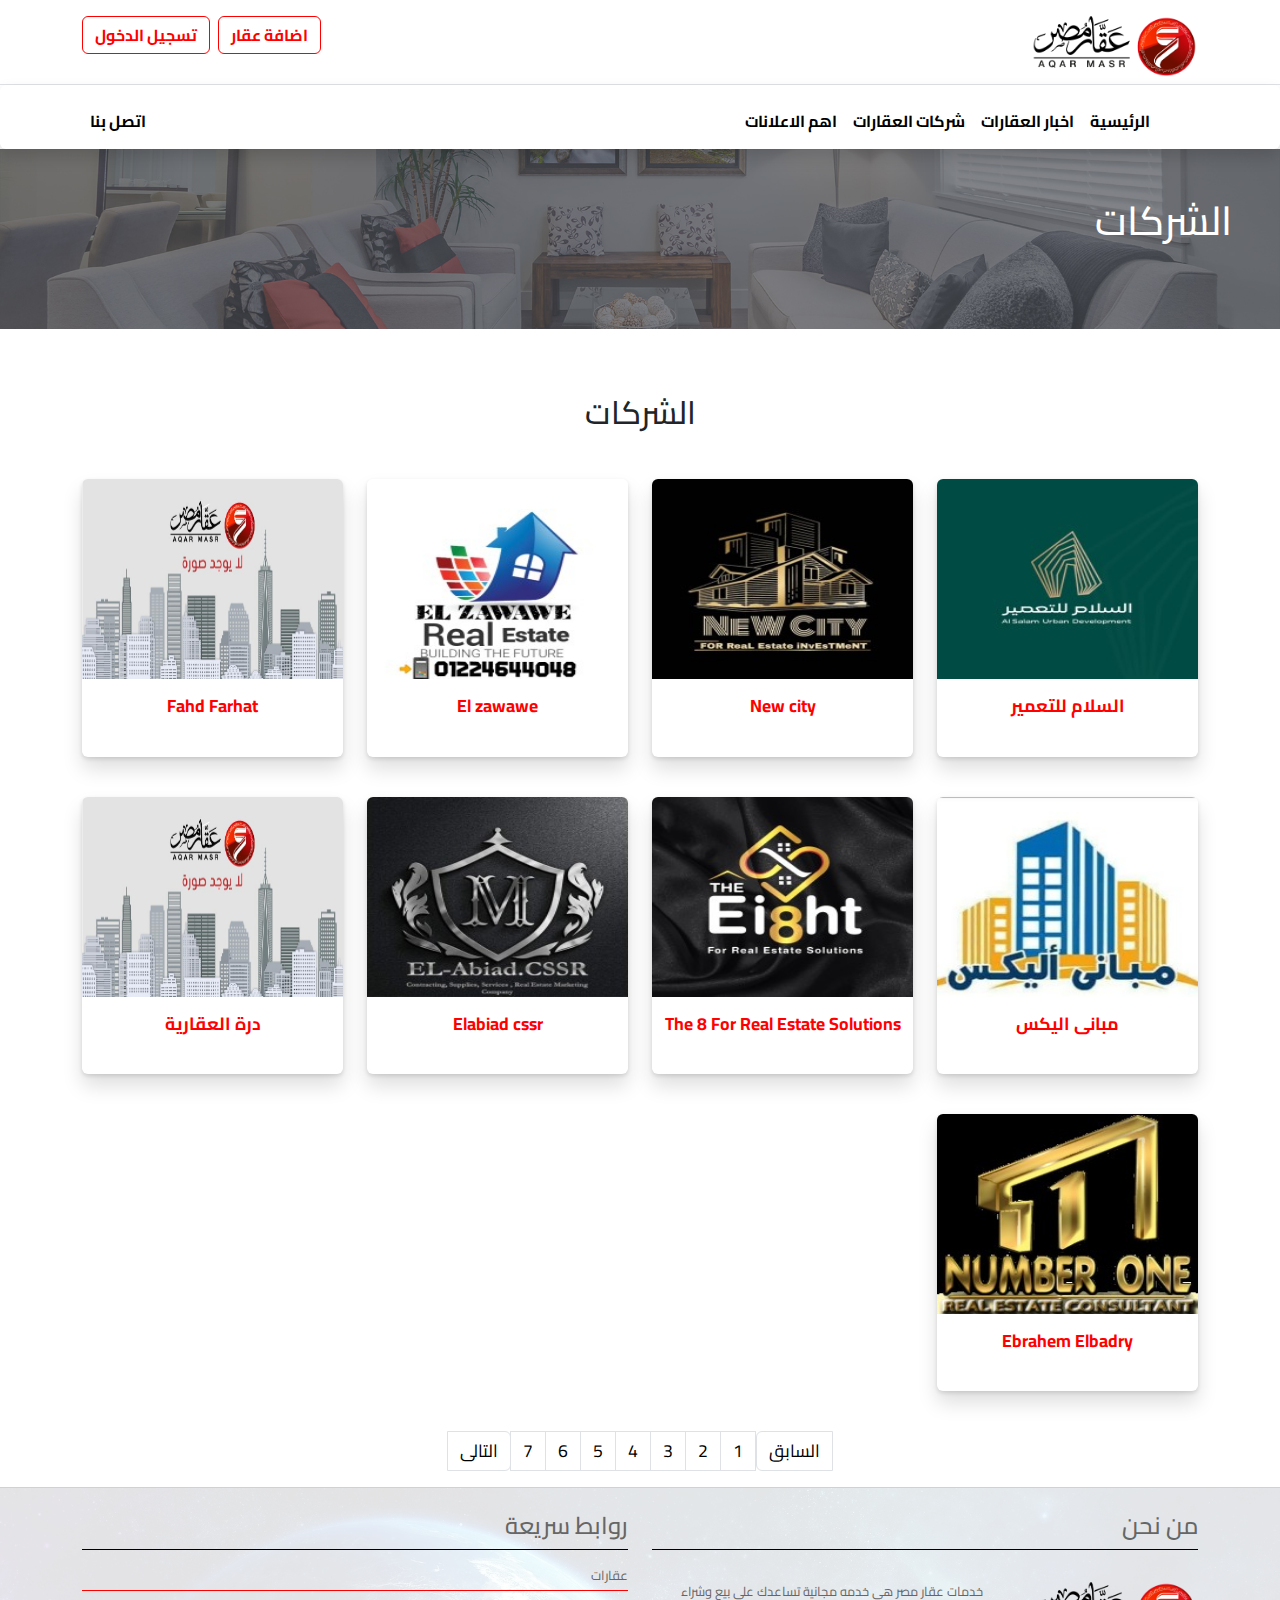
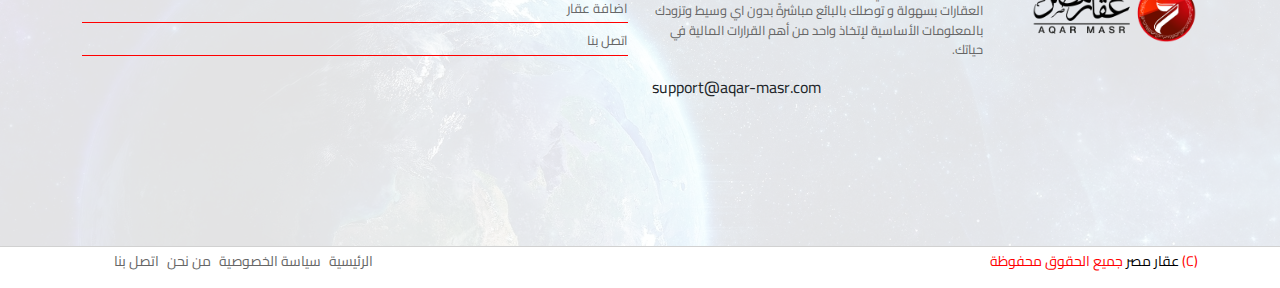
<file: شركات العقارات.html>
<!DOCTYPE html>
<html lang="en">

<head>
    <meta charset="UTF-8">
    <meta name="viewport" content="width=device-width, initial-scale=1.0">
    <link rel="stylesheet" href="./css/bootstrap.min.css">
    <link rel="stylesheet" href="./css/all.min.css">
    <link rel="stylesheet" href="./css/main.css">
    <link rel="preconnect" href="https://fonts.googleapis.com">
    <link rel="preconnect" href="https://fonts.gstatic.com" crossorigin>
    <link
        href="https://fonts.googleapis.com/css2?family=Cairo:wght@200;300;400;500;600;700;800;900;1000&family=Parisienne&display=swap"
        rel="stylesheet">
    <title>عقار مصر | شركات العقارات </title>
</head>

<body>
    <!-- Start Header -->
    <div class="header sticky-top bg-white">
        <div class="border-bottom">
            <div class="container">
                <div class="content d-flex justify-content-between pt-3 pb-2">
                    <a href="index.html"><img src="./img/logo.svg" alt=""></a>
                    <ul class="d-flex gap-2 flex-column flex-lg-row flex-md-row p-0">
                      <li><a class="w-100 btn main-btn fw-bold" href="sign-in.html">اضافة عقار</a></li>
                      <li><a class="w-100 btn main-btn fw-bold" href="sign-in.html">تسجيل الدخول</a></li>
                    </ul>
                </div>
            </div>
        </div>
        <nav class="navbar navbar-expand-lg light pt-3 shadow bg-white rounded">
            <div class="container">
              <button class="navbar-toggler" type="button" data-bs-toggle="collapse" data-bs-target="#navbarNav" aria-controls="navbarNav" aria-expanded="false" aria-label="Toggle navigation">
                <span class="navbar-toggler-icon"></span>
              </button>
              <div class="collapse navbar-collapse" id="navbarNav">
                <ul class="navbar-nav fw-bold">
                  <li class="nav-item">
                    <a class="nav-link links" aria-current="page" href="index.html">الرئيسية</a>
                  </li>
                  <li class="nav-item ">
                    <a class="nav-link links" href="real-estate-news.html">اخبار العقارات</a>
                  </li>
                  <li class="nav-item">
                    <a class="nav-link links" href="شركات العقارات.html">شركات العقارات</a>
                  </li>
                  <li class="nav-item">
                    <a class="nav-link links" href="ads.html">اهم الاعلانات</a>
                  </li>
                </ul>
                <ul class="call d-flex justify-content-end fw-bold navbar-nav">
                    <li class="nav-item">
                        <a class="nav-link links" href="call-us.html">اتصل بنا</a>
                      </li>
                </ul>
              </div>
            </div>
          </nav>
    </div>
    <!-- End Header -->

    <!-- Start Company -->
    <div class="back-gr">
        <h1 class="pe-5 pt-5 text-white">الشركات</h1>
    </div>
    <div class="company text-center">
      <div class="container">
        <h2 class="text-center mb-5">الشركات</h2>
        <div class="row">
          <div class="col-md-6 col-lg-3 mb-4">
            <div class="feat mb-3 rounded">
              <img class="mb-3 rounded-top" src="./img/company-1.jpg" alt="">
              <div class="title ps-2 pe-2 pb-3">
                <h4 class="fs-6 pb-3 mb-2 fw-bold"><a href="#">السلام للتعمير</a></h4>
              </div>
            </div>
          </div>
          <div class="col-md-6 col-lg-3 mb-4">
            <div class="feat mb-3 rounded">
                <img class="mb-3 rounded-top" src="./img/company-2.jpg" alt="">
              <div class="title ps-2 pe-2 pb-3">
                <h4 class="fs-6 pb-3 mb-2 fw-bold"><a href="#">New city</a></h4>
              </div>
            </div>
          </div>
          <div class="col-md-6 col-lg-3 mb-4">
            <div class="feat mb-3 rounded">
                <img class="mb-3 rounded-top" src="./img/company-3.jpg" alt="">
              <div class="title ps-2 pe-2 pb-3">
                <h4 class="fs-6 pb-3 mb-2 fw-bold"><a href="#">El zawawe</a></h4>
              </div>
            </div>
          </div>
          <div class="col-md-6 col-lg-3 mb-4">
            <div class="feat mb-3 rounded">
                <img class="mb-3 rounded-top" src="./img/company-4.jpg" alt="">
              <div class="title ps-2 pe-2 pb-3">
                <h4 class="fs-6 pb-3 mb-2 fw-bold"><a href="#">Fahd Farhat</a></h4>
              </div>
            </div>
          </div>
          <div class="col-md-6 col-lg-3 mb-4">
            <div class="feat mb-3 rounded">
                <img class="mb-3 rounded-top" src="./img/company-5.jpg" alt="">
              <div class="title ps-2 pe-2 pb-3">
                <h4 class="fs-6 pb-3 mb-2 fw-bold"><a href="#">مبانى اليكس</a></h4>
              </div>
            </div>
          </div>
          <div class="col-md-6 col-lg-3 mb-4">
            <div class="feat mb-3 rounded">
                <img class="mb-3 rounded-top" src="./img/company-6.jpg" alt="">
              <div class="title ps-2 pe-2 pb-3">
                <h4 class="fs-6 pb-3 mb-2 fw-bold"><a href="#">The 8 For Real Estate Solutions</a></h4>
              </div>
            </div>
          </div>
          <div class="col-md-6 col-lg-3 mb-4">
            <div class="feat mb-3 rounded">
                <img class="mb-3 rounded-top" src="./img/company-7.jpg" alt="">
              <div class="title ps-2 pe-2 pb-3">
                <h4 class="fs-6 pb-3 mb-2 fw-bold"><a href="#">Elabiad cssr</a></h4>
              </div>
            </div>
          </div>
          <div class="col-md-6 col-lg-3 mb-4">
            <div class="feat mb-3 rounded">
                <img class="mb-3 rounded-top" src="./img/company-4.jpg" alt="">
              <div class="title ps-2 pe-2 pb-3">
                <h4 class="fs-6 pb-3 mb-2 fw-bold"><a href="#">درة العقارية</a></h4>
              </div>
            </div>
          </div>
          <div class="col-md-6 col-lg-3 mb-4">
            <div class="feat mb-3 rounded">
                <img class="mb-3 rounded-top" src="./img/company-8.jpg" alt="">
              <div class="title ps-2 pe-2 pb-3">
                <h4 class="fs-6 pb-3 mb-2 fw-bold"><a href="#">Ebrahem Elbadry</a></h4>
              </div>
            </div>
          </div>
        </div>
        <nav aria-label="Page navigation example">
          <ul class="pagination p-0 justify-content-center">
            <li class="page-item">
              <a class="pagin page-link" href="#">السابق</a>
            </li>
            <li class="page-item"><a class="pagin page-link" href="#">1</a></li>
            <li class="page-item"><a class="pagin page-link" href="#">2</a></li>
            <li class="page-item"><a class="pagin page-link" href="#">3</a></li>
            <li class="page-item"><a class="pagin page-link" href="#">4</a></li>
            <li class="page-item"><a class="pagin page-link" href="#">5</a></li>
            <li class="page-item"><a class="pagin page-link" href="#">6</a></li>
            <li class="page-item"><a class="pagin page-link" href="#">7</a></li>
            <li class="page-item">
              <a class="pagin page-link" href="#">التالى</a>
            </li>
          </ul>
        </nav>
      </div>
    </div>
    <!-- End Company -->

    <!-- Start Footer -->
    <div class="footer position-relative">
      <div class="footer-area pt-3 position-absolute top-0 left-0 w-100 h-100">
        <div class="container">
          <div class="row">
            <div class="col-md-6 col-md-6 mb-4 m-lg-0 m-md-0">
              <div class="info">
                <h4 class="border-bottom border-black pt-2 pb-2">من نحن</h4>
                <div class="box pt-4 d-flex align-items-start gap-5">
                  <img src="./img/logo.svg" alt="">
                  <div class="my-info d-flex flex-column fs-6">
                    <p>خدمات عقار مصر هي خدمه مجانية تساعدك على بيع وشراء العقارات بسهولة و توصلك بالبائع مباشرةً بدون اي وسيط  وتزودك بالمعلومات الأساسية لإتخاذ واحد من أهم القرارات المالية في حياتك.</p>
                    <span class="text-start">support@aqar-masr.com</span>
                  </div>
                </div>
              </div>
            </div>
            <div class="col-md-6 col-md-6">
              <div class="info pb-3">
                <h4 class="border-bottom border-black pt-2 pb-2">روابط سريعة</h4>
                <ul class="pt-2 ps-0 pe-0">
                  <li><a class="d-block mb-2 pb-1" href="#">عقارات</a></li>
                  <li><a class="d-block mb-2 pb-1" href="sign-in.html">اضافة عقار</a></li>
                  <li><a class="d-block mb-2 pb-1" href="call-us.html">اتصل بنا</a></li>
                </ul>
              </div>
            </div>
          </div>
        </div>
      </div>
    </div>
    <div class="foot">
      <div class="container">
        <div class="row gap-0">
          <div class="col-lg-6 col-md-6">
            <p class="foot-1">(C) <span class="text-black">عقار مصر</span> جميع الحقوق محفوظة</p>
          </div>
          <div class="col-lg-6 col-md-6">
            <ul class="m-0 d-flex gap-2 justify-content-end">
              <li><a href="index.html">الرئيسية</a></li>
              <li><a href="#">سياسة الخصوصية</a></li>
              <li><a href="#">من نحن</a></li>
              <li><a href="call-us.html">اتصل بنا</a></li>
            </ul>
          </div>
        </div>
      </div>
    </div>
    <!-- End Footer -->
    <!-- End Advertisement -->
    <script src="./js/bootstrap.bundle.min.js"></script>
    <script src="./js/all.min.js"></script>
    <script src="./js/main.js"></script>
</body>

</html>
</file>
<file: css/main.css>
:root {
    --main-color: #FF0000;
    --sec-color: #666666;
    --third-color: white;
    --hover-color: #007BCE;
    --font-color: #000;
    --main-transition: 0.3s;
    --dark-main-color:#b90000;
    --section-padding: 60px;
    --bg-color: #838383;
    --icon-color: #FFA200;
}

body {
    font-family: 'Cairo', sans-serif;
    direction: rtl;
    /* height: 8000px; */
}

a {
    text-decoration: none;
}

ul {
    list-style: none;
}

.scrollable-menu {
    height: auto;
    max-height: 200px;
    overflow-x: hidden;
}

.main-btn {
    border: 1px solid var(--main-color);
    background-color: var(--third-color);
    transition: var(--main-transition);
    color: var(--main-color);
}

.main-btn:hover {
    background-color: var(--main-color);
    color: var(--third-color);
}

.sec-main-btn {
    background-color: var(--main-color);
    color: var(--third-color);
}

.sec-main-btn:hover {
    background-color: var(--main-color);
    color: var(--third-color);
}


/* Start Header */
.header img {
    height: 60px;
}

.links {
    color: var(--font-color);
    transition: var(--main-transition);
}

.links:hover {
    color: var(--sec-color);
}

.call {
    flex: 1;
}
/* End Header */

/* Start Slider */
.form {
    width: 65%;
    top: 100%;
    left: 50%;
    transform: translate(-50%, -50%);
    z-index: 100;
}
.form input {
    width: 90%;
}
.form input:focus {
    outline: none;
    caret-color: var(--main-color);
}
/* Drop Down */
/* Dropdown Button */
.dropbtn {
    background-color: #04AA6D;
    color: white;
    padding: 16px;
    font-size: 16px;
    border: none;
    cursor: pointer;
}
  /* Dropdown button on hover & focus */
    .dropbtn:hover, .dropbtn:focus {
    background-color: #3e8e41;
}

  /* The search field */
    #myInput {
    box-sizing: border-box;
    background-image: url('searchicon.png');
    background-position: 14px 12px;
    background-repeat: no-repeat;
    font-size: 16px;
    padding: 14px 20px 12px 45px;
    border: none;
    border-bottom: 1px solid #ddd;
}

  /* The search field when it gets focus/clicked on */
    #myInput:focus {outline: 3px solid #ddd;}

  /* The container <div> - needed to position the dropdown content */
    .dropdown {
    position: relative;
    display: inline-block;
}
  /* Dropdown Content (Hidden by Default) */
    .dropdown-content {
    display: none;
    position: absolute;
    background-color: #f6f6f6;
    min-width: 230px;
    border: 1px solid #ddd;
    z-index: 1;
}
  /* Links inside the dropdown */
    .dropdown-content a {
    color: black;
    padding: 12px 16px;
    text-decoration: none;
    display: block;
}
/* Drop Down */
/* End Slider */

/* Start Advertisment */
.advertisement {
    margin-top: 8rem;
}

.advertisement img,
.ads img {
    height: 100%;
    max-width: 100% ;
}

.advertisement a, 
.ads a {
    text-decoration: none;
    color: var(--main-color);
}

.advertisement .feat, 
.ads .feat {
    -webkit-box-shadow: 0 12px 20px 0 rgb(0 0 0 / 13%), 0 2px 4px 0 rgb(0 0 0 / 12%);
    -moz--webkit-box-shadow: 0 12px 20px 0 rgb(0 0 0 / 13%), 0 2px 4px 0 rgb(0 0 0 / 12%);
    box-shadow: 0 12px 20px 0 rgb(0 0 0 / 13%), 0 2px 4px 0 rgb(0 0 0 / 12%);
}

.advertisement .feat p,
.ads .feat p {
    height: 72px;
}

.advertisement .pagin {
    color: black;
    transition: var(--main-transition);
}


.pagin:focus {
    box-shadow: none;
    color: var(--third-color);
    background-color: var(--main-color);
}

.pagin:hover {
    background-color: var(--main-color);
    color: var(--third-color);
}
/* End Advertisment */

/* Start Company */
.back-gr {
    background: url(../img/company-bg.jpg) no-repeat;
    min-height: 20vh;
    background-size: cover;
}

.company {
    margin-top: 4rem;
}

.company img {
    height: 200px;
    width: 100% ;
}

.company a {
    font-size: 1.1rem;
    text-decoration: none;
    color: var(--main-color);
    transition: var(--main-transition);
}

.company .title a:hover {
    color: var(--hover-color);
}

.company .feat {
    transition: var(--main-transition);
    cursor: pointer;
    -webkit-box-shadow: 0 12px 20px 0 rgb(0 0 0 / 13%), 0 2px 4px 0 rgb(0 0 0 / 12%);
    -moz--webkit-box-shadow: 0 12px 20px 0 rgb(0 0 0 / 13%), 0 2px 4px 0 rgb(0 0 0 / 12%);
    box-shadow: 0 12px 20px 0 rgb(0 0 0 / 13%), 0 2px 4px 0 rgb(0 0 0 / 12%);
}

.company .feat p {
    height: 72px;
}

.company .pagin {
    color: black;
    transition: var(--main-transition);
}

.company .pagin:hover {
    background-color: var(--main-color);
    color: var(--third-color);
}
/* End Company */

/* Start Sign In */
.sign-in {
    width: 50%;
    -webkit-box-shadow: 0 12px 20px 0 rgb(0 0 0 / 13%), 0 2px 4px 0 rgb(0 0 0 / 12%);
    -moz--webkit-box-shadow: 0 12px 20px 0 rgb(0 0 0 / 13%), 0 2px 4px 0 rgb(0 0 0 / 12%);
    box-shadow: 0 12px 20px 0 rgb(0 0 0 / 13%), 0 2px 4px 0 rgb(0 0 0 / 12%);
}

.sign-in form input {
    caret-color: var(--main-color);
}

.sign-in form input:focus {
    outline: none;
}

.sign-in form a {
    color: var(--main-color);
    transition: var(--main-transition);
}

.sign-in form a:hover {
    color: var(--hover-color);
}
/* End Sign In */

/* Start Call Us And Sign Up */
.call-us form input, 
.sign-up form input{
    caret-color: var(--main-color);
}

.call-us form input::placeholder, 
.sign-up form input::placeholder{
    font-size: 13px;
}

.call-us form input:focus,
.call-us form textarea, 
.sign-up form input:focus{
    outline: none;
}

.call-us form select, 
.sign-up form select{
    font-size: 13px;
    padding: 0.2rem;
}
/* End Call Us And Sign-up */

/* Start Info */
.offer .slider {
    width: 75%;
}
/* Position the image container (needed to position the left and right arrows) */
.container {
    position: relative;
}

.slider .big-img {
    height: 50%;
}

  /* Hide the images by default */
.mySlides {
    display: none;
}

  /* Add a pointer when hovering over the thumbnail images */
.cursor {
    cursor: pointer;
}

  /* Next & previous buttons */
.prev,
.next {
    cursor: pointer;
    position: absolute;
    top: 50%;
    width: auto;
    padding: 16px;
    margin-top: -50px;
    color: white;
    font-weight: bold;
    font-size: 20px;
    border-radius: 0 3px 3px 0;
    user-select: none;
    -webkit-user-select: none;
}

/* Position the "next button" to the right */
.next {
    left: 2rem;
    border-radius: 3px 0 0 3px;
}
.prev {
    right: 2rem;
}
  /* On hover, add a black background color with a little bit see-through */
.prev:hover,
.next:hover {
    background-color: rgba(0, 0, 0, 0.8);
}

  /* Number text (1/3 etc) */
.numbertext {
    color: #f2f2f2;
    font-size: 12px;
    padding: 8px 12px;
    position: absolute;
    top: 0;
}

  /* Container for image text */
.caption-container {
    text-align: center;
    background-color: #222;
    padding: 2px 16px;
    color: white;
}

.row:after {
    content: "";
    display: table;
    clear: both;
}
  /* Six columns side by side */
.column {
    float: left;
    width: 16.66%;
}

/* Add a transparency effect for thumnbail images */
.demo {
    opacity: 0.6;
    transition: var(--main-transition);
    border-radius: 8px;
    cursor: pointer;
}

    .active,
    .demo:hover {
    opacity: 1;
}

.offer .slider .cont p {
    width: 75%;
}

.address {
    font-size: 2rem;
}

.description {
    background-color: var(--bg-color);
    flex-basis: 30%;
}

.description i {
    color: var(--icon-color);
    font-size: 2rem;
}

.description .saler h4 {
    background-color: #9B9B9B;
}

.content .table .box {
    flex: 0.5;
}

.offer .favourite .blue {
    background-color: #2b4170;
    background: -moz-linear-gradient(top, #3b5998, #2b4170);
    background: -ms-linear-gradient(top, #3b5998, #2b4170);
    background: -webkit-linear-gradient(top, #3b5998, #2b4170);
    background: -o-linear-gradient(top, #3b5998, #2b4170);
}

.offer .favourite .cyan {
    background-color: #0081ce;
    background: -moz-linear-gradient(top, #00aced, #0081ce);
    background: -ms-linear-gradient(top, #00aced, #0081ce);
    background: -webkit-linear-gradient(top, #00aced, #0081ce);
    background: -o-linear-gradient(top, #00aced, #0081ce);
}

.offer .favourite .green {
    background-color: #4dc247;
    background: -moz-linear-gradient(top, #55d94f, #4dc247);
    background: -ms-linear-gradient(top, #55d94f, #4dc247);
    background: -webkit-linear-gradient(top, #55d94f, #4dc247);
    background: -o-linear-gradient(top, #55d94f, #4dc247);
}

/* End Info */

/* Start Ads */

/* End Ads */

/* Start Footer */
.footer {
    background:url(../img/footer.jpg) no-repeat;
    background-size: cover;
    min-height: 40vh;
}

.footer img {
    height: 60px;
}

.footer-area {
    border-top: 1px solid #d1d1d1;
    border-bottom: 1px solid #d1d1d1;
    background-color: rgba(255, 255, 255, 0.89)
}

.footer h4 {
    color: var(--sec-color);
}
.footer .my-info p {
    /* width: 255px; */
    font-size: 0.8rem;
    color: var(--sec-color);
}

.footer .info a {
    color: var(--sec-color);
    font-size: 13px;
    border-bottom: 1px solid var(--main-color);
    transition: var(--main-transition);
}

.footer .info a:hover {
    color: var(--main-color);
}

.foot {
    padding-top: 4px;
    font-size: 14px;
}

.foot .foot-1 {
    color: var(--main-color);
}

.foot a {
    color: var(--sec-color);
    transition: var(--main-transition);
}

.foot a:hover {
    color: var(--main-color);
}

/* End Footer */

/* Media */
@media (max-width: 992px) {
    .slider form {
        width: 90%;
    }

    .footer {
        min-height: 40vh;
    }

    .footer .my-info p {
        font-size: 11px;
    }

    .footer .my-info span {
        font-size: 0.6rem;
    }

    .sign-in {
        width: 90%;
    }

    .offer .slider {
        width: 100%;
        margin-bottom: 2rem;
    }

    .offer .slider .cont {
        text-align: center;
    }

    .offer .slider .cont p {
        width: 100%;
    }
}
@media (max-width: 768px) {
    .form {
        width: 100%;
        top: 138%;
    }
    select {
        width: 100%;
    }
    .advertisement {
        margin-top: 26rem;
    }
    .company h4 a {
        font-size: 1.4rem;
    }

    .slider .big-img {
        height: 50vh;
    }
    .footer {
        height: 60vh;
    }
    .footer .my-info span {
        font-size: 0.7rem;
    }
    .foot {
        padding-bottom: 1rem;
        font-size: 13px;
    }

    .offer .social-icon span {
        display: none;
    }
}
</file>
